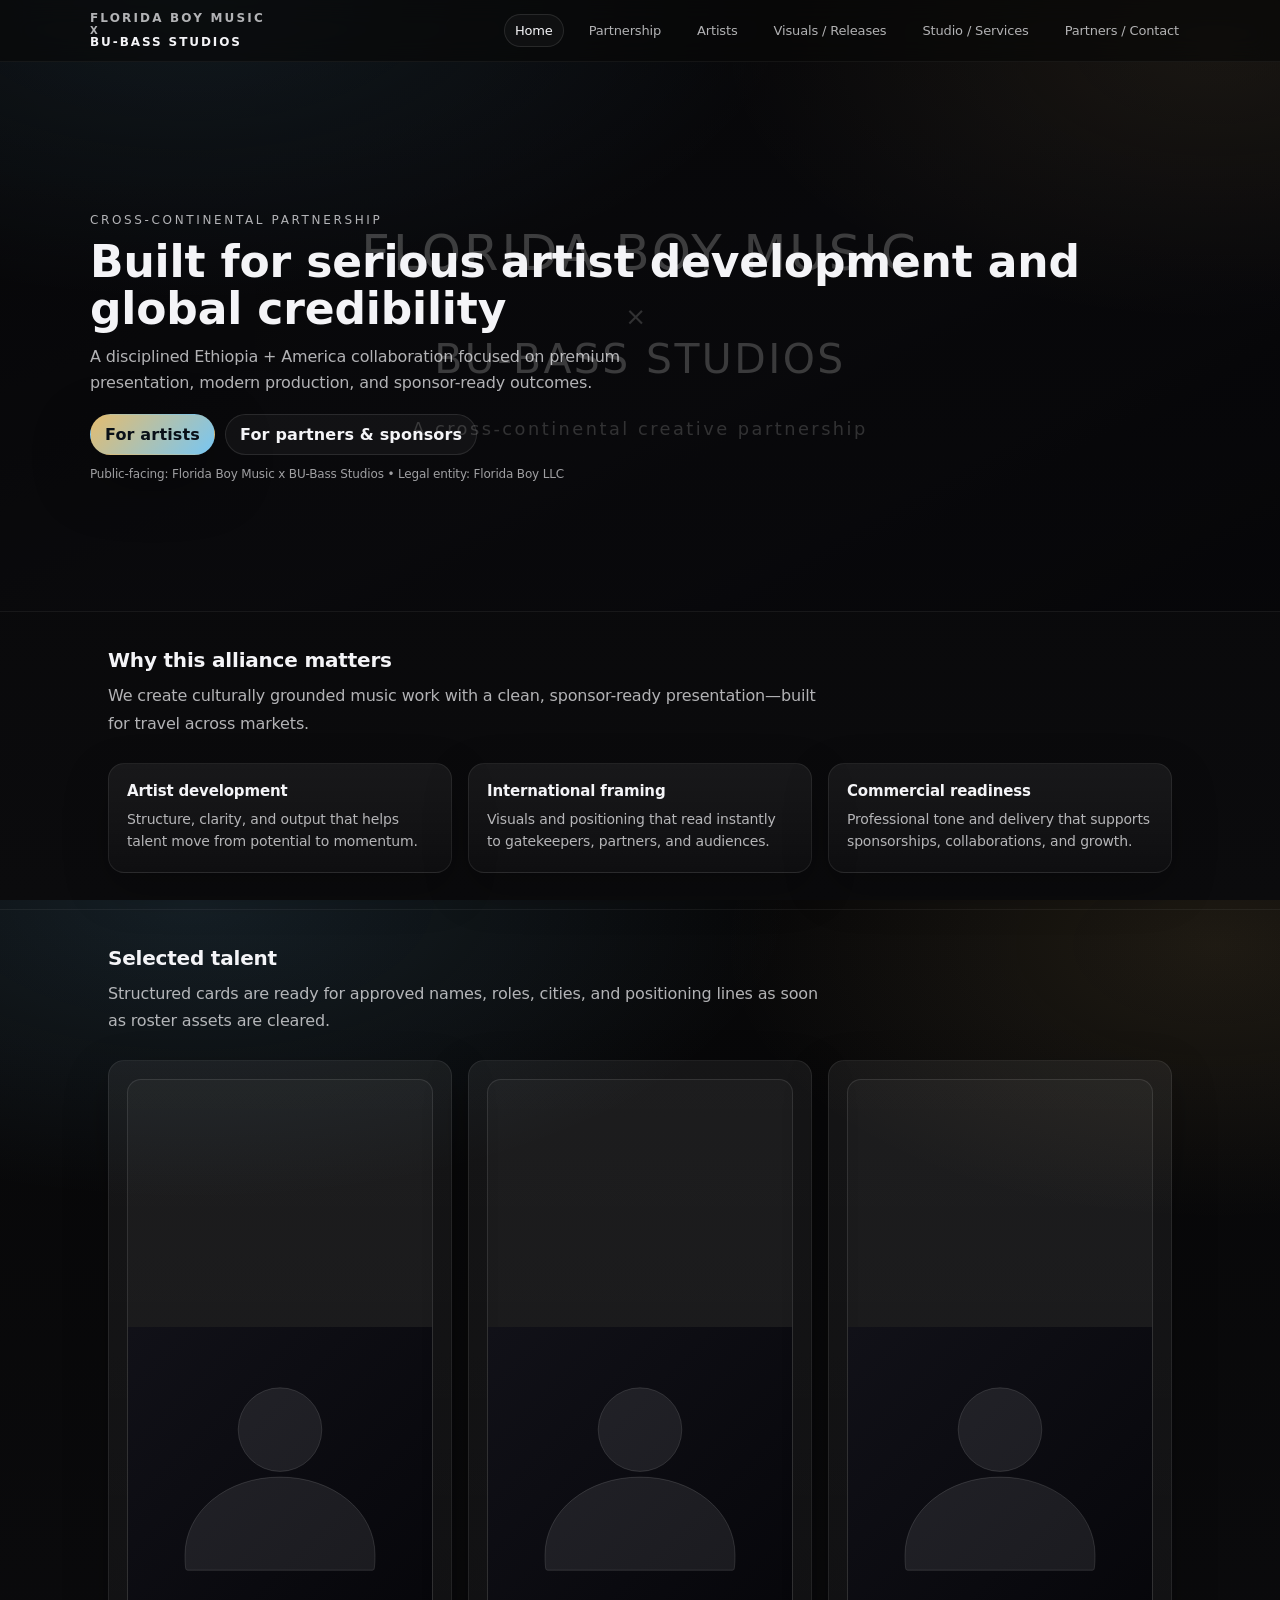
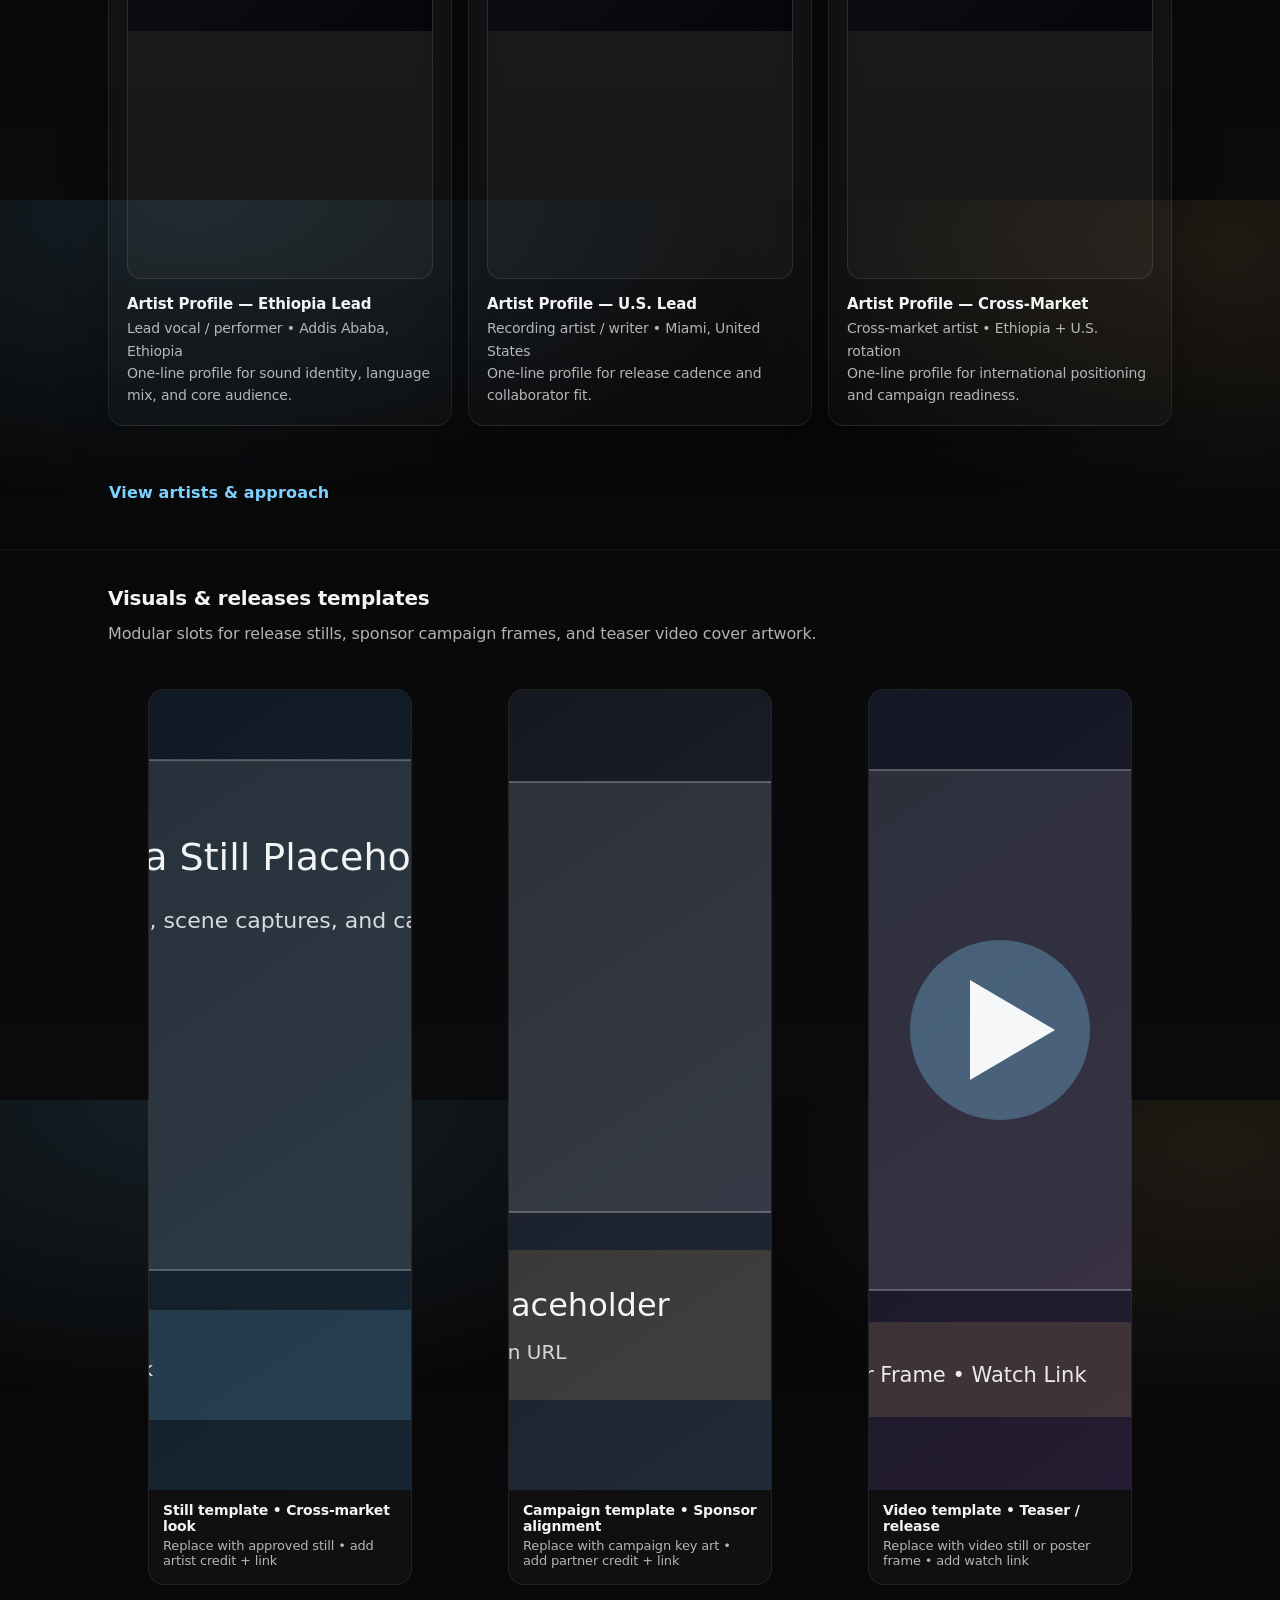
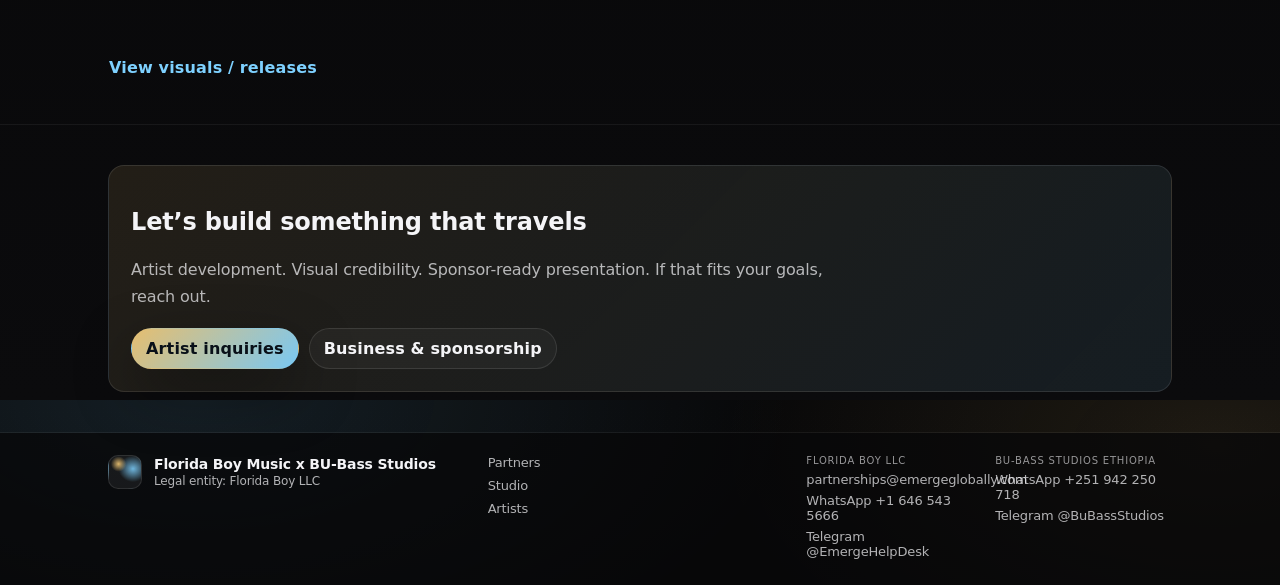
<file: index.html>
<!doctype html>
<html lang="en">
<head>
  <meta charset="utf-8">
  <meta name="viewport" content="width=device-width,initial-scale=1">
  <title>Florida Boy Music x BU-Bass Studios</title>
  <meta name="description" content="Florida Boy Music x BU-Bass Studios is a cross-continental Ethiopia + America partnership for serious artist development, premium visuals, and sponsor-ready presentation.">
  <link rel="canonical" href="https://emergeinternational.github.io/">
  <meta name="robots" content="index,follow,max-image-preview:large">
  <meta name="theme-color" content="#0b0b0d">
  <meta property="og:type" content="website">
  <meta property="og:site_name" content="Florida Boy Music x BU-Bass Studios">
  <meta property="og:locale" content="en_US">
  <meta property="og:url" content="https://emergeinternational.github.io/">
  <meta property="og:title" content="Florida Boy Music x BU-Bass Studios">
  <meta property="og:description" content="A sponsor-friendly Ethiopia + America partnership platform—premium, international, and easy to update.">
  <meta property="og:image" content="https://emergeinternational.github.io/assets/images/og-image.svg">
  <meta name="twitter:card" content="summary_large_image">
  <meta name="twitter:title" content="Florida Boy Music x BU-Bass Studios">
  <meta name="twitter:description" content="A sponsor-friendly Ethiopia + America partnership platform—premium, international, and easy to update.">
  <meta name="twitter:image" content="https://emergeinternational.github.io/assets/images/og-image.svg">
  <link rel="stylesheet" href="/assets/css/styles.css">
  <script type="application/ld+json">
  {
    "@context": "https://schema.org",
    "@graph": [
      {
        "@type": "Organization",
        "@id": "https://emergeinternational.github.io/#organization",
        "name": "Florida Boy LLC x BU-Bass Studios",
        "alternateName": "Florida Boy Music x BU-Bass Studios",
        "url": "https://emergeinternational.github.io/",
        "logo": "https://emergeinternational.github.io/assets/images/logo-mark.svg",
        "email": "partnerships@emergeglobally.com",
        "contactPoint": [
          {
            "@type": "ContactPoint",
            "contactType": "partnership",
            "telephone": "+16465435666",
            "email": "partnerships@emergeglobally.com"
          },
          {
            "@type": "ContactPoint",
            "contactType": "ethiopia studio",
            "telephone": "+251942250718"
          }
        ],
        "sameAs": [
          "https://t.me/EmergeHelpDesk",
          "https://t.me/BuBassStudios"
        ]
      },
      {
        "@type": "WebSite",
        "@id": "https://emergeinternational.github.io/#website",
        "url": "https://emergeinternational.github.io/",
        "name": "Florida Boy Music x BU-Bass Studios",
        "publisher": {
          "@id": "https://emergeinternational.github.io/#organization"
        }
      }
    ]
  }
  </script>
</head>
<body>
  <a class="skip-link" href="#content">Skip to content</a>
  <header class="site-header">
    <div class="shell header-shell">
      <a class="brand" href="/">
        <span class="brand-top">Florida Boy Music</span>
        <span class="brand-x">x</span>
        <span class="brand-bottom">BU-Bass Studios</span>
      </a>
      <nav aria-label="Primary">
        <ul class="nav">
          <li><a aria-current="page" href="/">Home</a></li>
          <li><a href="/partnership/">Partnership</a></li>
          <li><a href="/artists/">Artists</a></li>
          <li><a href="/visuals/">Visuals / Releases</a></li>
          <li><a href="/studio/">Studio / Services</a></li>
          <li><a href="/partners/">Partners / Contact</a></li>
        </ul>
      </nav>
    </div>
  </header>

  <main id="content">
    <section class="hero" aria-label="Hero">
      <div class="shell hero-shell">
        <p class="eyebrow">Cross-continental partnership</p>
        <h1>Built for serious artist development and global credibility</h1>
        <p class="subhead">A disciplined Ethiopia + America collaboration focused on premium presentation, modern production, and sponsor-ready outcomes.</p>
        <div class="cta-row">
          <a class="btn btn-primary" href="/artists/#inquire">For artists</a>
          <a class="btn btn-secondary" href="/partners/#business">For partners &amp; sponsors</a>
        </div>
        <div class="micro-note">Public-facing: Florida Boy Music x BU-Bass Studios • Legal entity: Florida Boy LLC</div>
      </div>
      <img class="hero-art" src="/assets/images/hero.svg" alt="Florida Boy Music x BU-Bass Studios brand visual" width="1440" height="810">
    </section>

    <section class="section" aria-label="Partnership overview">
      <div class="shell">
        <div class="section-head">
          <h2>Why this alliance matters</h2>
          <p class="lead">We create culturally grounded music work with a clean, sponsor-ready presentation—built for travel across markets.</p>
        </div>
        <div class="grid grid--3">
          <article class="card">
            <h3>Artist development</h3>
            <p>Structure, clarity, and output that helps talent move from potential to momentum.</p>
          </article>
          <article class="card">
            <h3>International framing</h3>
            <p>Visuals and positioning that read instantly to gatekeepers, partners, and audiences.</p>
          </article>
          <article class="card">
            <h3>Commercial readiness</h3>
            <p>Professional tone and delivery that supports sponsorships, collaborations, and growth.</p>
          </article>
        </div>
      </div>
    </section>

    <section class="section section--artists" aria-label="Selected artists">
      <div class="shell">
        <div class="section-head">
          <h2>Selected talent</h2>
          <p class="lead">Structured cards are ready for approved names, roles, cities, and positioning lines as soon as roster assets are cleared.</p>
        </div>
        <div class="grid grid--3 cards--artists">
          <article class="card card--artist">
            <img src="/assets/images/artist-placeholder.svg" alt="Artist profile preview, Ethiopia lead" width="800" height="800">
            <div class="card-body">
              <h3>Artist Profile — Ethiopia Lead</h3>
              <p class="meta">Lead vocal / performer • Addis Ababa, Ethiopia</p>
              <p class="line">One-line profile for sound identity, language mix, and core audience.</p>
            </div>
          </article>
          <article class="card card--artist">
            <img src="/assets/images/artist-placeholder.svg" alt="Artist profile preview, U.S. lead" width="800" height="800">
            <div class="card-body">
              <h3>Artist Profile — U.S. Lead</h3>
              <p class="meta">Recording artist / writer • Miami, United States</p>
              <p class="line">One-line profile for release cadence and collaborator fit.</p>
            </div>
          </article>
          <article class="card card--artist">
            <img src="/assets/images/artist-placeholder.svg" alt="Artist profile preview, cross-market lead" width="800" height="800">
            <div class="card-body">
              <h3>Artist Profile — Cross-Market</h3>
              <p class="meta">Cross-market artist • Ethiopia + U.S. rotation</p>
              <p class="line">One-line profile for international positioning and campaign readiness.</p>
            </div>
          </article>
        </div>
        <div class="cta-inline">
          <a class="btn btn-link" href="/artists/">View artists &amp; approach</a>
        </div>
      </div>
    </section>

    <section class="section section--visuals" aria-label="Featured visuals">
      <div class="shell">
        <div class="section-head">
          <h2>Visuals &amp; releases templates</h2>
          <p class="lead">Modular slots for release stills, sponsor campaign frames, and teaser video cover artwork.</p>
        </div>
        <div class="grid grid--3">
          <figure class="visual-tile">
            <img src="/assets/images/visual-ethiopia-america-still.svg" alt="Ethiopia and U.S. still template" loading="lazy" width="1200" height="800">
            <figcaption>
              <span class="title">Still template • Cross-market look</span>
              <span class="meta">Replace with approved still • add artist credit + link</span>
            </figcaption>
          </figure>
          <figure class="visual-tile">
            <img src="/assets/images/visual-sponsor-campaign.svg" alt="Sponsor campaign template" loading="lazy" width="1200" height="800">
            <figcaption>
              <span class="title">Campaign template • Sponsor alignment</span>
              <span class="meta">Replace with campaign key art • add partner credit + link</span>
            </figcaption>
          </figure>
          <figure class="visual-tile">
            <img src="/assets/images/video-teaser-placeholder.svg" alt="Video teaser artwork template" loading="lazy" width="1200" height="800">
            <figcaption>
              <span class="title">Video template • Teaser / release</span>
              <span class="meta">Replace with video still or poster frame • add watch link</span>
            </figcaption>
          </figure>
        </div>
        <div class="cta-inline">
          <a class="btn btn-link" href="/visuals/">View visuals / releases</a>
        </div>
      </div>
    </section>

    <section class="section section--closing" aria-label="Closing call to action">
      <div class="shell">
        <div class="closing-card">
          <h2>Let’s build something that travels</h2>
          <p class="lead">Artist development. Visual credibility. Sponsor-ready presentation. If that fits your goals, reach out.</p>
          <div class="cta-row">
            <a class="btn btn-primary" href="/artists/#inquire">Artist inquiries</a>
            <a class="btn btn-secondary" href="/partners/#business">Business &amp; sponsorship</a>
          </div>
        </div>
      </div>
    </section>
  </main>

  <footer class="site-footer">
    <div class="shell footer-shell">
      <div class="footer-brand">
        <div class="brand-mark"></div>
        <div>
          <div class="brand-footer">Florida Boy Music x BU-Bass Studios</div>
          <div class="brand-footer-sub">Legal entity: Florida Boy LLC</div>
        </div>
      </div>
      <div class="footer-links" aria-label="Footer">
        <a href="/partners/">Partners</a>
        <a href="/studio/">Studio</a>
        <a href="/artists/">Artists</a>
      </div>
      <div class="footer-contact" aria-label="Primary contact channels">
        <div class="contact-column">
          <small>Florida Boy LLC</small>
          <a href="mailto:partnerships@emergeglobally.com">partnerships@emergeglobally.com</a>
          <a href="https://wa.me/16465435666">WhatsApp +1 646 543 5666</a>
          <a href="https://t.me/EmergeHelpDesk">Telegram @EmergeHelpDesk</a>
        </div>
        <div class="contact-column">
          <small>BU-Bass Studios Ethiopia</small>
          <a href="https://wa.me/251942250718">WhatsApp +251 942 250 718</a>
          <a href="https://t.me/BuBassStudios">Telegram @BuBassStudios</a>
        </div>
      </div>
    </div>
  </footer>
</body>
</html>
</file>
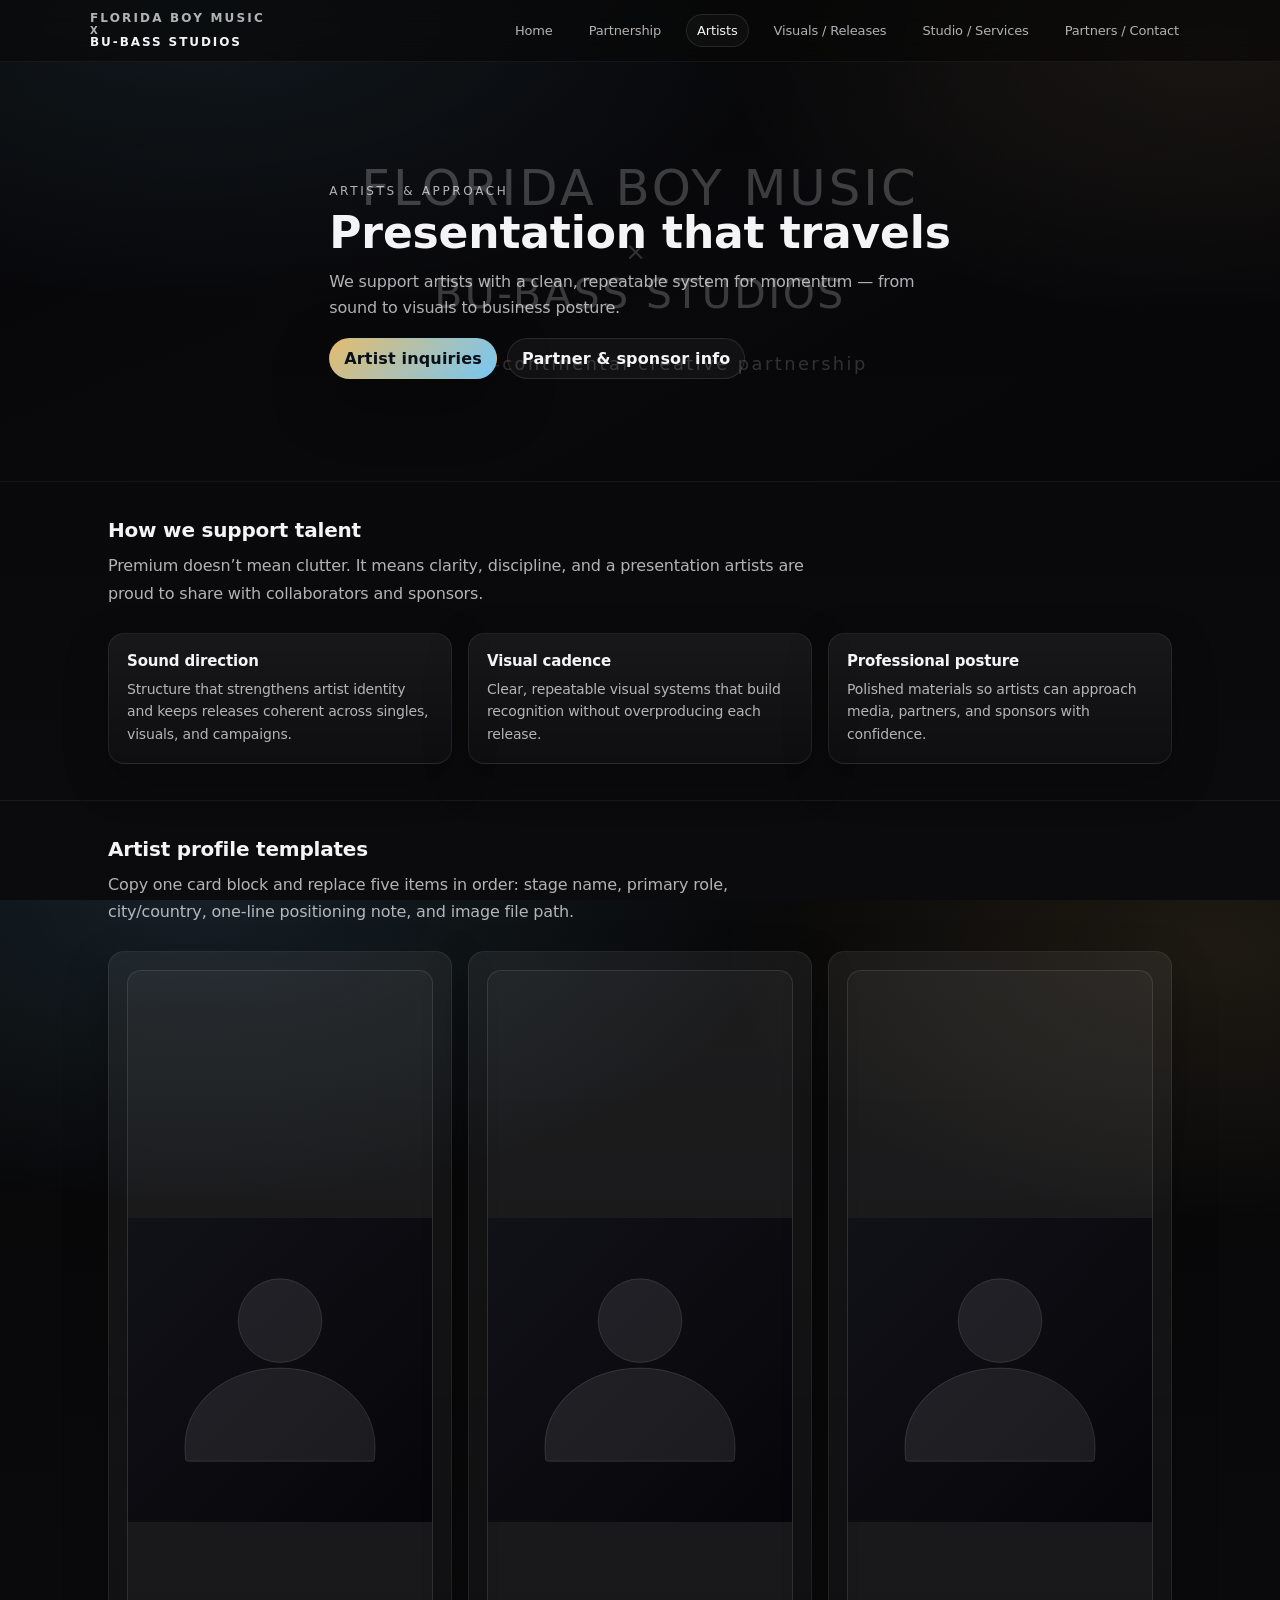
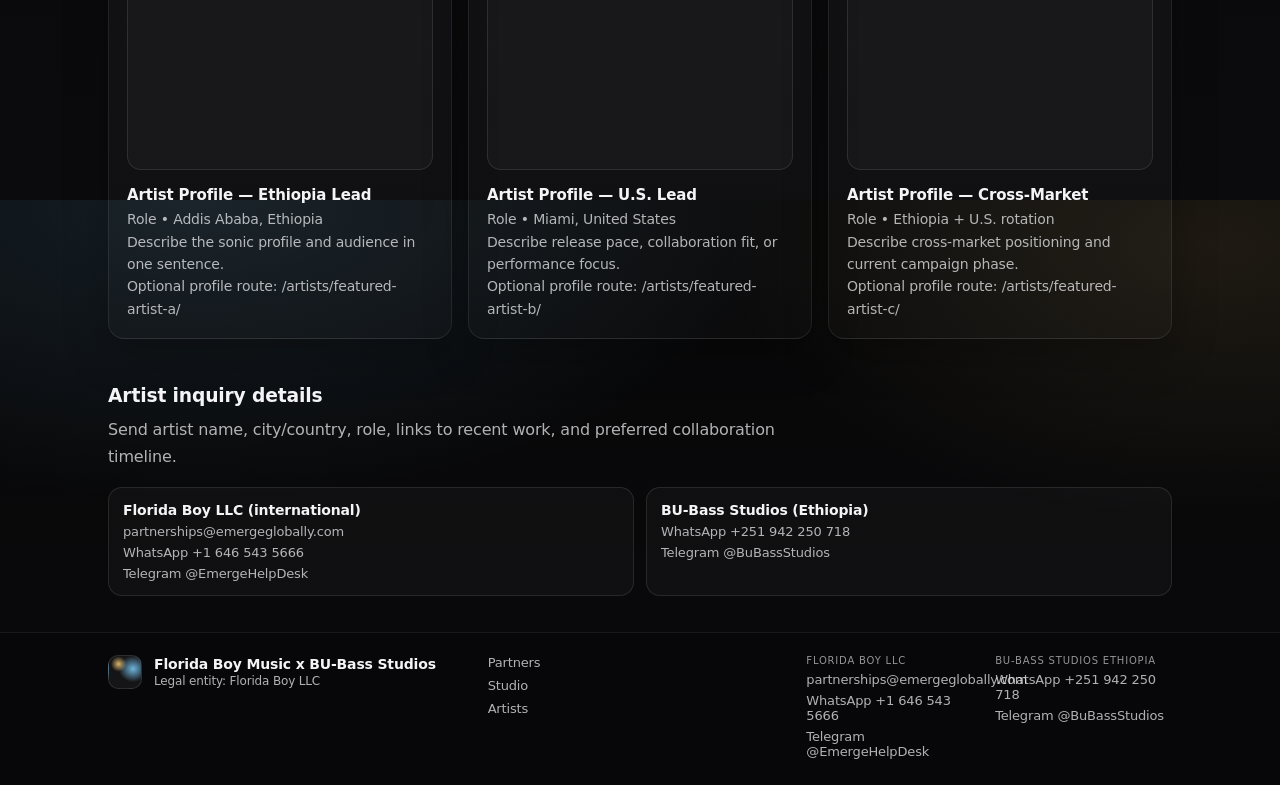
<file: artists/index.html>
<!doctype html>
<html lang="en">
<head>
  <meta charset="utf-8">
  <meta name="viewport" content="width=device-width,initial-scale=1">
  <title>Artists &amp; Approach | Florida Boy Music x BU-Bass Studios</title>
  <meta name="description" content="Artists and development approach from Florida Boy LLC x BU-Bass Studios — an Ethiopia + America partnership built for premium presentation and sustainable growth.">
  <link rel="canonical" href="https://emergeinternational.github.io/artists/">
  <meta name="robots" content="index,follow,max-image-preview:large">
  <meta name="theme-color" content="#0b0b0d">
  <meta property="og:type" content="website">
  <meta property="og:site_name" content="Florida Boy Music x BU-Bass Studios">
  <meta property="og:url" content="https://emergeinternational.github.io/artists/">
  <meta property="og:title" content="Artists &amp; Approach | Florida Boy Music x BU-Bass Studios">
  <meta property="og:description" content="Serious artist development, premium presentation, and sponsor-ready output.">
  <meta property="og:image" content="https://emergeinternational.github.io/assets/images/og-image.svg">
  <meta name="twitter:card" content="summary_large_image">
  <meta name="twitter:title" content="Artists &amp; Approach | Florida Boy Music x BU-Bass Studios">
  <meta name="twitter:description" content="Serious artist development, premium presentation, and sponsor-ready output.">
  <meta name="twitter:image" content="https://emergeinternational.github.io/assets/images/og-image.svg">
  <link rel="stylesheet" href="/assets/css/styles.css">
  <script type="application/ld+json">
  {
    "@context": "https://schema.org",
    "@type": "CollectionPage",
    "name": "Artists & Approach",
    "url": "https://emergeinternational.github.io/artists/",
    "description": "Artist development and inquiry page",
    "isPartOf": "https://emergeinternational.github.io/"
  }
  </script>
</head>
<body>
  <a class="skip-link" href="#content">Skip to content</a>
  <header class="site-header">
    <div class="shell header-shell">
      <a class="brand" href="/">
        <span class="brand-top">Florida Boy Music</span>
        <span class="brand-x">x</span>
        <span class="brand-bottom">BU-Bass Studios</span>
      </a>
      <nav aria-label="Primary">
        <ul class="nav">
          <li><a href="/">Home</a></li>
          <li><a href="/partnership/">Partnership</a></li>
          <li><a aria-current="page" href="/artists/">Artists</a></li>
          <li><a href="/visuals/">Visuals / Releases</a></li>
          <li><a href="/studio/">Studio / Services</a></li>
          <li><a href="/partners/">Partners / Contact</a></li>
        </ul>
      </nav>
    </div>
  </header>

  <main id="content">
    <section class="hero hero--compact" aria-label="Artists hero">
      <div class="shell hero-shell">
        <p class="eyebrow">Artists &amp; approach</p>
        <h1>Presentation that travels</h1>
        <p class="subhead">We support artists with a clean, repeatable system for momentum — from sound to visuals to business posture.</p>
        <div class="cta-row">
          <a class="btn btn-primary" href="#inquire">Artist inquiries</a>
          <a class="btn btn-secondary" href="/partners/#business">Partner &amp; sponsor info</a>
        </div>
      </div>
      <img class="hero-art" src="/assets/images/hero.svg" alt="Florida Boy Music x BU-Bass Studios brand visual" width="1440" height="810">
    </section>

    <section class="section" aria-label="Artist development">
      <div class="shell">
        <div class="section-head">
          <h2>How we support talent</h2>
          <p class="lead">Premium doesn’t mean clutter. It means clarity, discipline, and a presentation artists are proud to share with collaborators and sponsors.</p>
        </div>
        <div class="grid grid--3">
          <article class="card">
            <h3>Sound direction</h3>
            <p>Structure that strengthens artist identity and keeps releases coherent across singles, visuals, and campaigns.</p>
          </article>
          <article class="card">
            <h3>Visual cadence</h3>
            <p>Clear, repeatable visual systems that build recognition without overproducing each release.</p>
          </article>
          <article class="card">
            <h3>Professional posture</h3>
            <p>Polished materials so artists can approach media, partners, and sponsors with confidence.</p>
          </article>
        </div>
      </div>
    </section>

    <section class="section section--artists" aria-label="Artist cards">
      <div class="shell">
        <div class="section-head">
          <h2>Artist profile templates</h2>
          <p class="lead">Copy one card block and replace five items in order: stage name, primary role, city/country, one-line positioning note, and image file path.</p>
        </div>

        <div class="grid grid--3 cards--artists">
          <article class="card card--artist">
            <img src="/assets/images/artist-placeholder.svg" alt="Artist profile preview, Ethiopia lead" width="800" height="800">
            <div class="card-body">
              <h3>Artist Profile — Ethiopia Lead</h3>
              <p class="meta">Role • Addis Ababa, Ethiopia</p>
              <p class="line">Describe the sonic profile and audience in one sentence.</p>
              <p class="meta">Optional profile route: /artists/featured-artist-a/</p>
            </div>
          </article>
          <article class="card card--artist">
            <img src="/assets/images/artist-placeholder.svg" alt="Artist profile preview, U.S. lead" width="800" height="800">
            <div class="card-body">
              <h3>Artist Profile — U.S. Lead</h3>
              <p class="meta">Role • Miami, United States</p>
              <p class="line">Describe release pace, collaboration fit, or performance focus.</p>
              <p class="meta">Optional profile route: /artists/featured-artist-b/</p>
            </div>
          </article>
          <article class="card card--artist">
            <img src="/assets/images/artist-placeholder.svg" alt="Artist profile preview, cross-market lead" width="800" height="800">
            <div class="card-body">
              <h3>Artist Profile — Cross-Market</h3>
              <p class="meta">Role • Ethiopia + U.S. rotation</p>
              <p class="line">Describe cross-market positioning and current campaign phase.</p>
              <p class="meta">Optional profile route: /artists/featured-artist-c/</p>
            </div>
          </article>
        </div>

        <div class="cta-inline" id="inquire">
          <h3>Artist inquiry details</h3>
          <p class="lead">Send artist name, city/country, role, links to recent work, and preferred collaboration timeline.</p>
          <div class="contact-grid">
            <div class="contact-card">
              <h3>Florida Boy LLC (international)</h3>
              <div class="contact-list">
                <a href="mailto:partnerships@emergeglobally.com">partnerships@emergeglobally.com</a>
                <a href="https://wa.me/16465435666">WhatsApp +1 646 543 5666</a>
                <a href="https://t.me/EmergeHelpDesk">Telegram @EmergeHelpDesk</a>
              </div>
            </div>
            <div class="contact-card">
              <h3>BU-Bass Studios (Ethiopia)</h3>
              <div class="contact-list">
                <a href="https://wa.me/251942250718">WhatsApp +251 942 250 718</a>
                <a href="https://t.me/BuBassStudios">Telegram @BuBassStudios</a>
              </div>
            </div>
          </div>
        </div>
      </div>
    </section>
  </main>

  <footer class="site-footer">
    <div class="shell footer-shell">
      <div class="footer-brand">
        <div class="brand-mark"></div>
        <div>
          <div class="brand-footer">Florida Boy Music x BU-Bass Studios</div>
          <div class="brand-footer-sub">Legal entity: Florida Boy LLC</div>
        </div>
      </div>
      <div class="footer-links" aria-label="Footer">
        <a href="/partners/">Partners</a>
        <a href="/studio/">Studio</a>
        <a href="/artists/">Artists</a>
      </div>
      <div class="footer-contact" aria-label="Primary contact channels">
        <div class="contact-column">
          <small>Florida Boy LLC</small>
          <a href="mailto:partnerships@emergeglobally.com">partnerships@emergeglobally.com</a>
          <a href="https://wa.me/16465435666">WhatsApp +1 646 543 5666</a>
          <a href="https://t.me/EmergeHelpDesk">Telegram @EmergeHelpDesk</a>
        </div>
        <div class="contact-column">
          <small>BU-Bass Studios Ethiopia</small>
          <a href="https://wa.me/251942250718">WhatsApp +251 942 250 718</a>
          <a href="https://t.me/BuBassStudios">Telegram @BuBassStudios</a>
        </div>
      </div>
    </div>
  </footer>
</body>
</html>
</file>
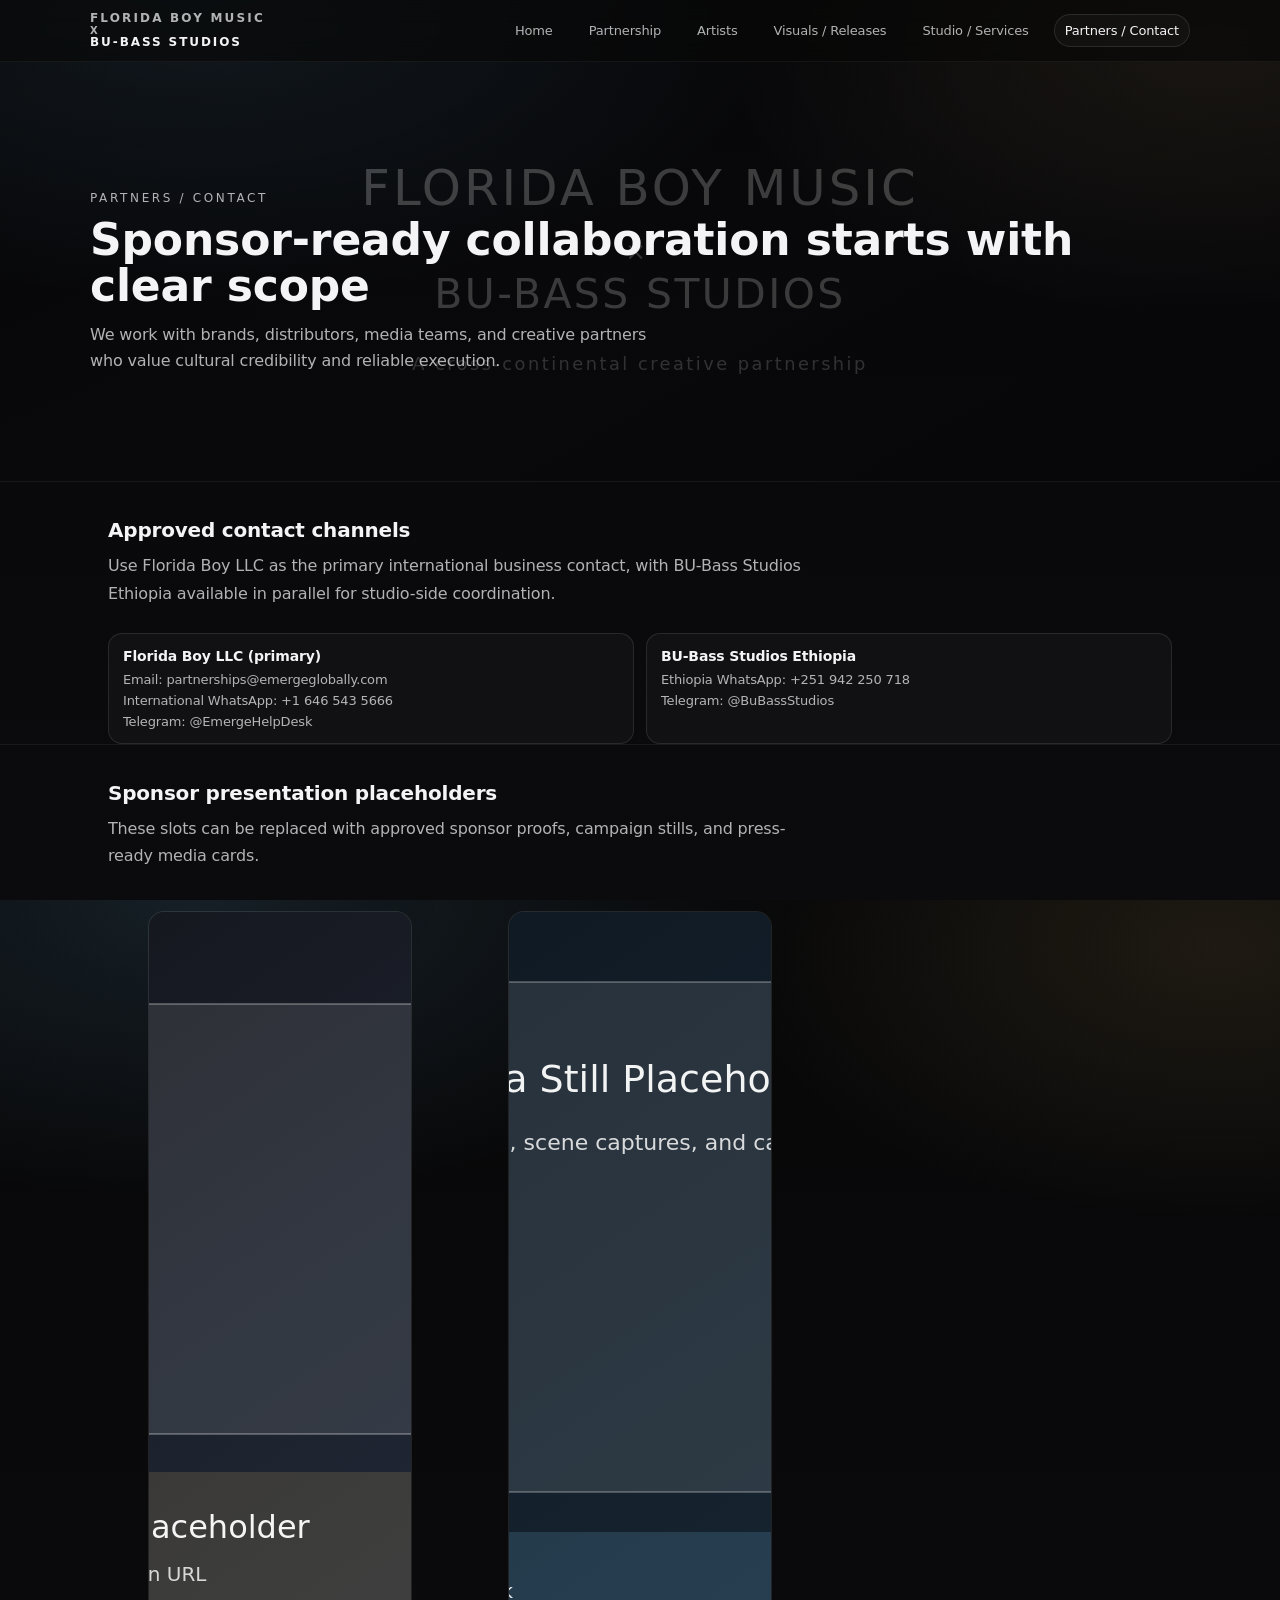
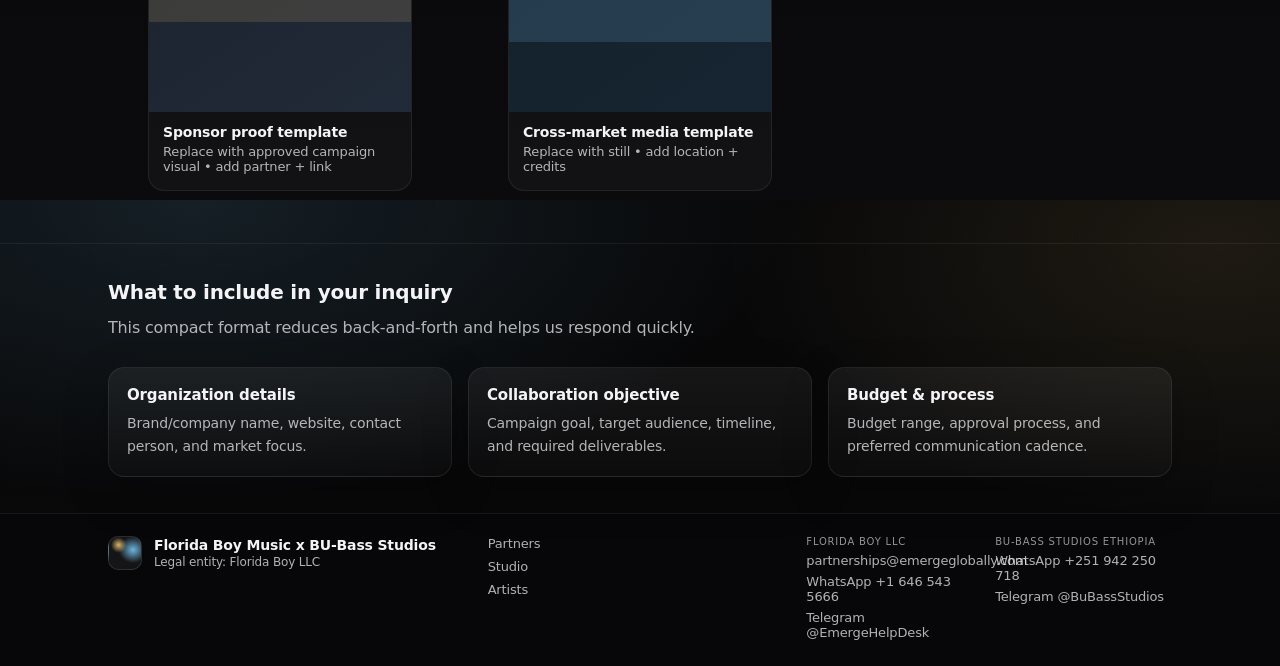
<file: partners/index.html>
<!doctype html>
<html lang="en">
<head>
  <meta charset="utf-8">
  <meta name="viewport" content="width=device-width,initial-scale=1">
  <title>Partners &amp; Contact | Florida Boy Music x BU-Bass Studios</title>
  <meta name="description" content="Partner and sponsor contact page for Florida Boy LLC x BU-Bass Studios, including collaboration focus and inquiry format.">
  <link rel="canonical" href="https://emergeinternational.github.io/partners/">
  <meta name="robots" content="index,follow,max-image-preview:large">
  <meta name="theme-color" content="#0b0b0d">
  <meta property="og:type" content="website">
  <meta property="og:site_name" content="Florida Boy Music x BU-Bass Studios">
  <meta property="og:title" content="Partners &amp; Contact | Florida Boy Music x BU-Bass Studios">
  <meta property="og:description" content="Contact channels for sponsor, collaborator, and partnership inquiries.">
  <meta property="og:url" content="https://emergeinternational.github.io/partners/">
  <meta property="og:image" content="https://emergeinternational.github.io/assets/images/og-image.svg">
  <meta name="twitter:card" content="summary_large_image">
  <meta name="twitter:title" content="Partners &amp; Contact | Florida Boy Music x BU-Bass Studios">
  <meta name="twitter:description" content="Contact channels for sponsor, collaborator, and partnership inquiries.">
  <meta name="twitter:image" content="https://emergeinternational.github.io/assets/images/og-image.svg">
  <link rel="stylesheet" href="/assets/css/styles.css">
</head>
<body>
  <a class="skip-link" href="#content">Skip to content</a>
  <header class="site-header">
    <div class="shell header-shell">
      <a class="brand" href="/">
        <span class="brand-top">Florida Boy Music</span>
        <span class="brand-x">x</span>
        <span class="brand-bottom">BU-Bass Studios</span>
      </a>
      <nav aria-label="Primary">
        <ul class="nav">
          <li><a href="/">Home</a></li>
          <li><a href="/partnership/">Partnership</a></li>
          <li><a href="/artists/">Artists</a></li>
          <li><a href="/visuals/">Visuals / Releases</a></li>
          <li><a href="/studio/">Studio / Services</a></li>
          <li><a aria-current="page" href="/partners/">Partners / Contact</a></li>
        </ul>
      </nav>
    </div>
  </header>

  <main id="content">
    <section class="hero hero--compact" id="business" aria-label="Partners hero">
      <div class="shell hero-shell">
        <p class="eyebrow">Partners / contact</p>
        <h1>Sponsor-ready collaboration starts with clear scope</h1>
        <p class="subhead">We work with brands, distributors, media teams, and creative partners who value cultural credibility and reliable execution.</p>
      </div>
      <img class="hero-art" src="/assets/images/hero.svg" alt="Partner collaboration visual" width="1440" height="810">
    </section>

    <section class="section" aria-label="Contact channels">
      <div class="shell">
        <div class="section-head">
          <h2>Approved contact channels</h2>
          <p class="lead">Use Florida Boy LLC as the primary international business contact, with BU-Bass Studios Ethiopia available in parallel for studio-side coordination.</p>
        </div>
        <div class="contact-grid">
          <article class="contact-card">
            <h3>Florida Boy LLC (primary)</h3>
            <div class="contact-list">
              <a href="mailto:partnerships@emergeglobally.com">Email: partnerships@emergeglobally.com</a>
              <a href="https://wa.me/16465435666">International WhatsApp: +1 646 543 5666</a>
              <a href="https://t.me/EmergeHelpDesk">Telegram: @EmergeHelpDesk</a>
            </div>
          </article>
          <article class="contact-card">
            <h3>BU-Bass Studios Ethiopia</h3>
            <div class="contact-list">
              <a href="https://wa.me/251942250718">Ethiopia WhatsApp: +251 942 250 718</a>
              <a href="https://t.me/BuBassStudios">Telegram: @BuBassStudios</a>
            </div>
          </article>
        </div>
      </div>
    </section>

    <section class="section" aria-label="Sponsor presentation placeholders">
      <div class="shell">
        <div class="section-head">
          <h2>Sponsor presentation placeholders</h2>
          <p class="lead">These slots can be replaced with approved sponsor proofs, campaign stills, and press-ready media cards.</p>
        </div>
        <div class="grid grid--3">
          <figure class="visual-tile">
            <img src="/assets/images/visual-sponsor-campaign.svg" alt="Sponsor proof placeholder" width="1200" height="800" loading="lazy">
            <figcaption>
              <span class="title">Sponsor proof template</span>
              <span class="meta">Replace with approved campaign visual • add partner + link</span>
            </figcaption>
          </figure>
          <figure class="visual-tile">
            <img src="/assets/images/visual-ethiopia-america-still.svg" alt="Cross-market media placeholder" width="1200" height="800" loading="lazy">
            <figcaption>
              <span class="title">Cross-market media template</span>
              <span class="meta">Replace with still • add location + credits</span>
            </figcaption>
          </figure>
        </div>
      </div>
    </section>

    <section class="section" aria-label="Inquiry format">
      <div class="shell">
        <div class="section-head">
          <h2>What to include in your inquiry</h2>
          <p class="lead">This compact format reduces back-and-forth and helps us respond quickly.</p>
        </div>
        <div class="grid grid--3">
          <article class="card">
            <h3>Organization details</h3>
            <p>Brand/company name, website, contact person, and market focus.</p>
          </article>
          <article class="card">
            <h3>Collaboration objective</h3>
            <p>Campaign goal, target audience, timeline, and required deliverables.</p>
          </article>
          <article class="card">
            <h3>Budget &amp; process</h3>
            <p>Budget range, approval process, and preferred communication cadence.</p>
          </article>
        </div>
      </div>
    </section>
  </main>

  <footer class="site-footer">
    <div class="shell footer-shell">
      <div class="footer-brand">
        <div class="brand-mark"></div>
        <div>
          <div class="brand-footer">Florida Boy Music x BU-Bass Studios</div>
          <div class="brand-footer-sub">Legal entity: Florida Boy LLC</div>
        </div>
      </div>
      <div class="footer-links" aria-label="Footer">
        <a href="/partners/">Partners</a>
        <a href="/studio/">Studio</a>
        <a href="/artists/">Artists</a>
      </div>
      <div class="footer-contact" aria-label="Primary contact channels">
        <div class="contact-column">
          <small>Florida Boy LLC</small>
          <a href="mailto:partnerships@emergeglobally.com">partnerships@emergeglobally.com</a>
          <a href="https://wa.me/16465435666">WhatsApp +1 646 543 5666</a>
          <a href="https://t.me/EmergeHelpDesk">Telegram @EmergeHelpDesk</a>
        </div>
        <div class="contact-column">
          <small>BU-Bass Studios Ethiopia</small>
          <a href="https://wa.me/251942250718">WhatsApp +251 942 250 718</a>
          <a href="https://t.me/BuBassStudios">Telegram @BuBassStudios</a>
        </div>
      </div>
    </div>
  </footer>
</body>
</html>
</file>
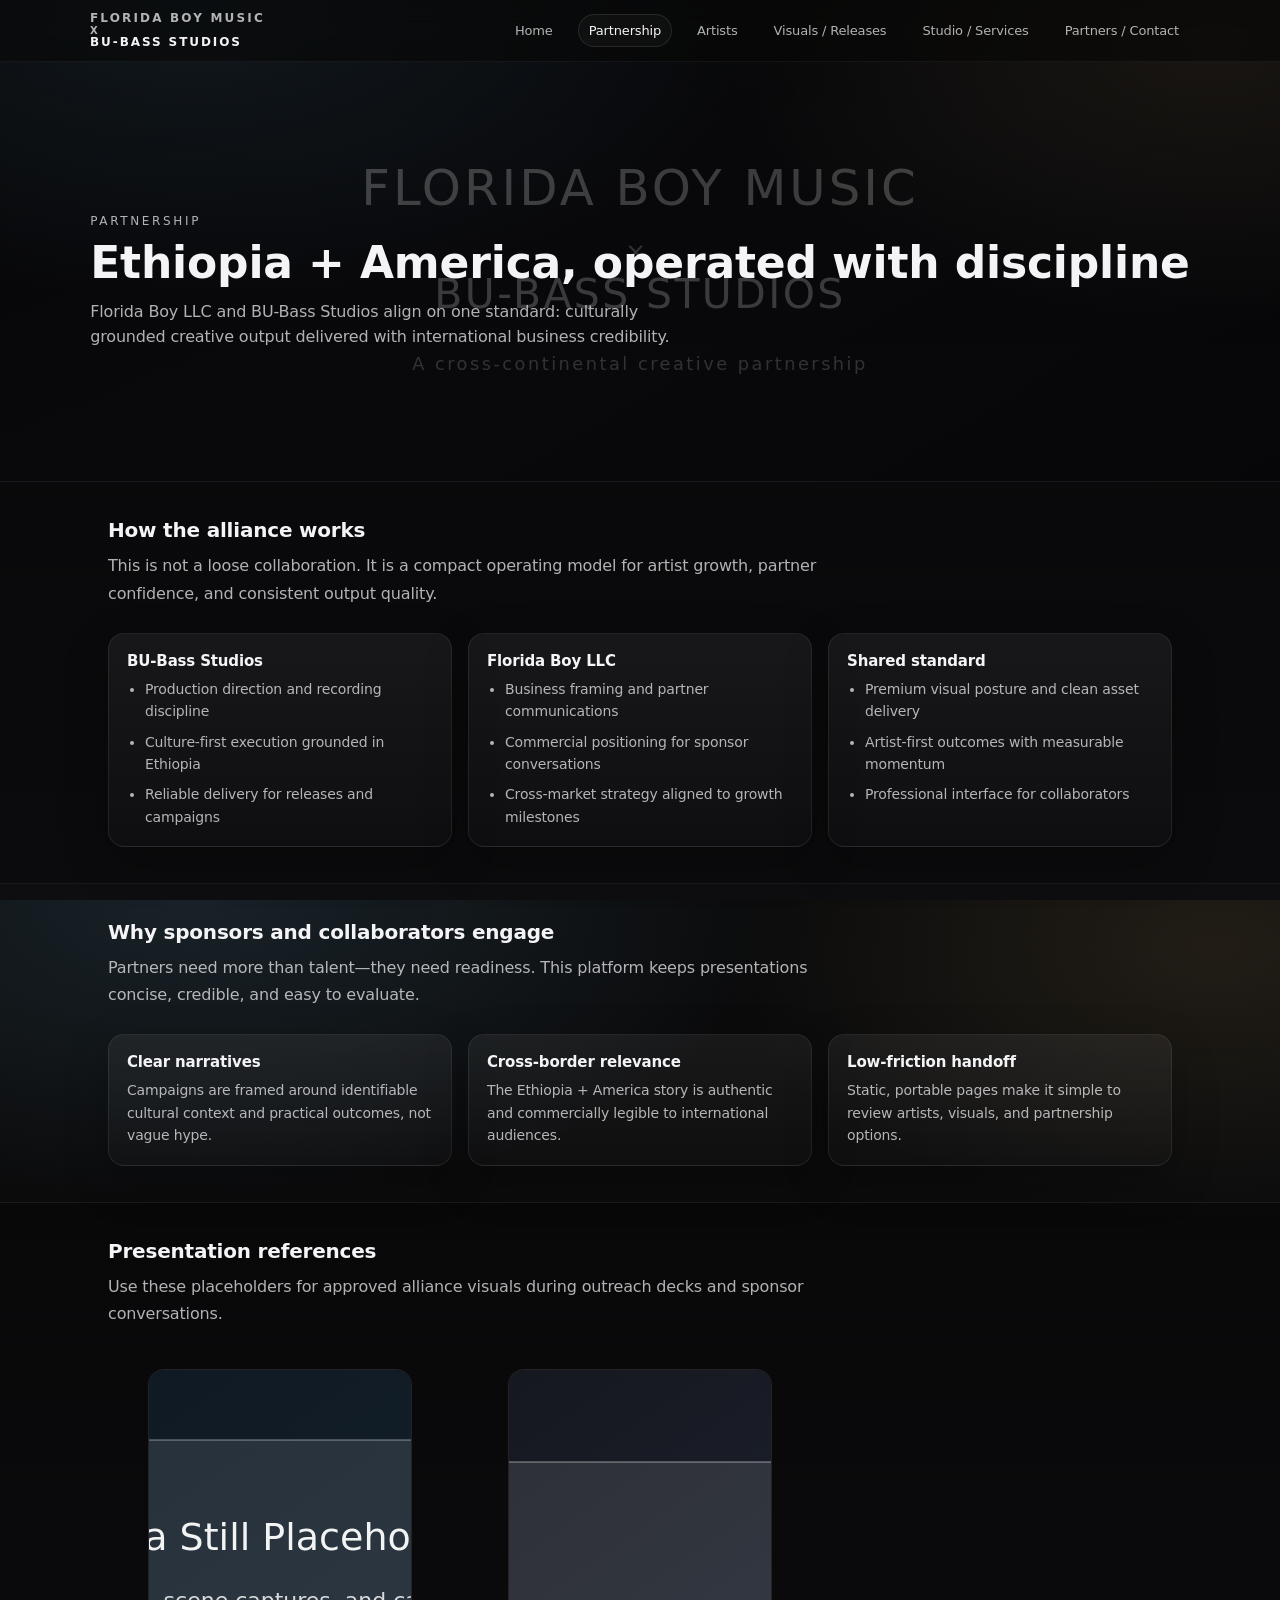
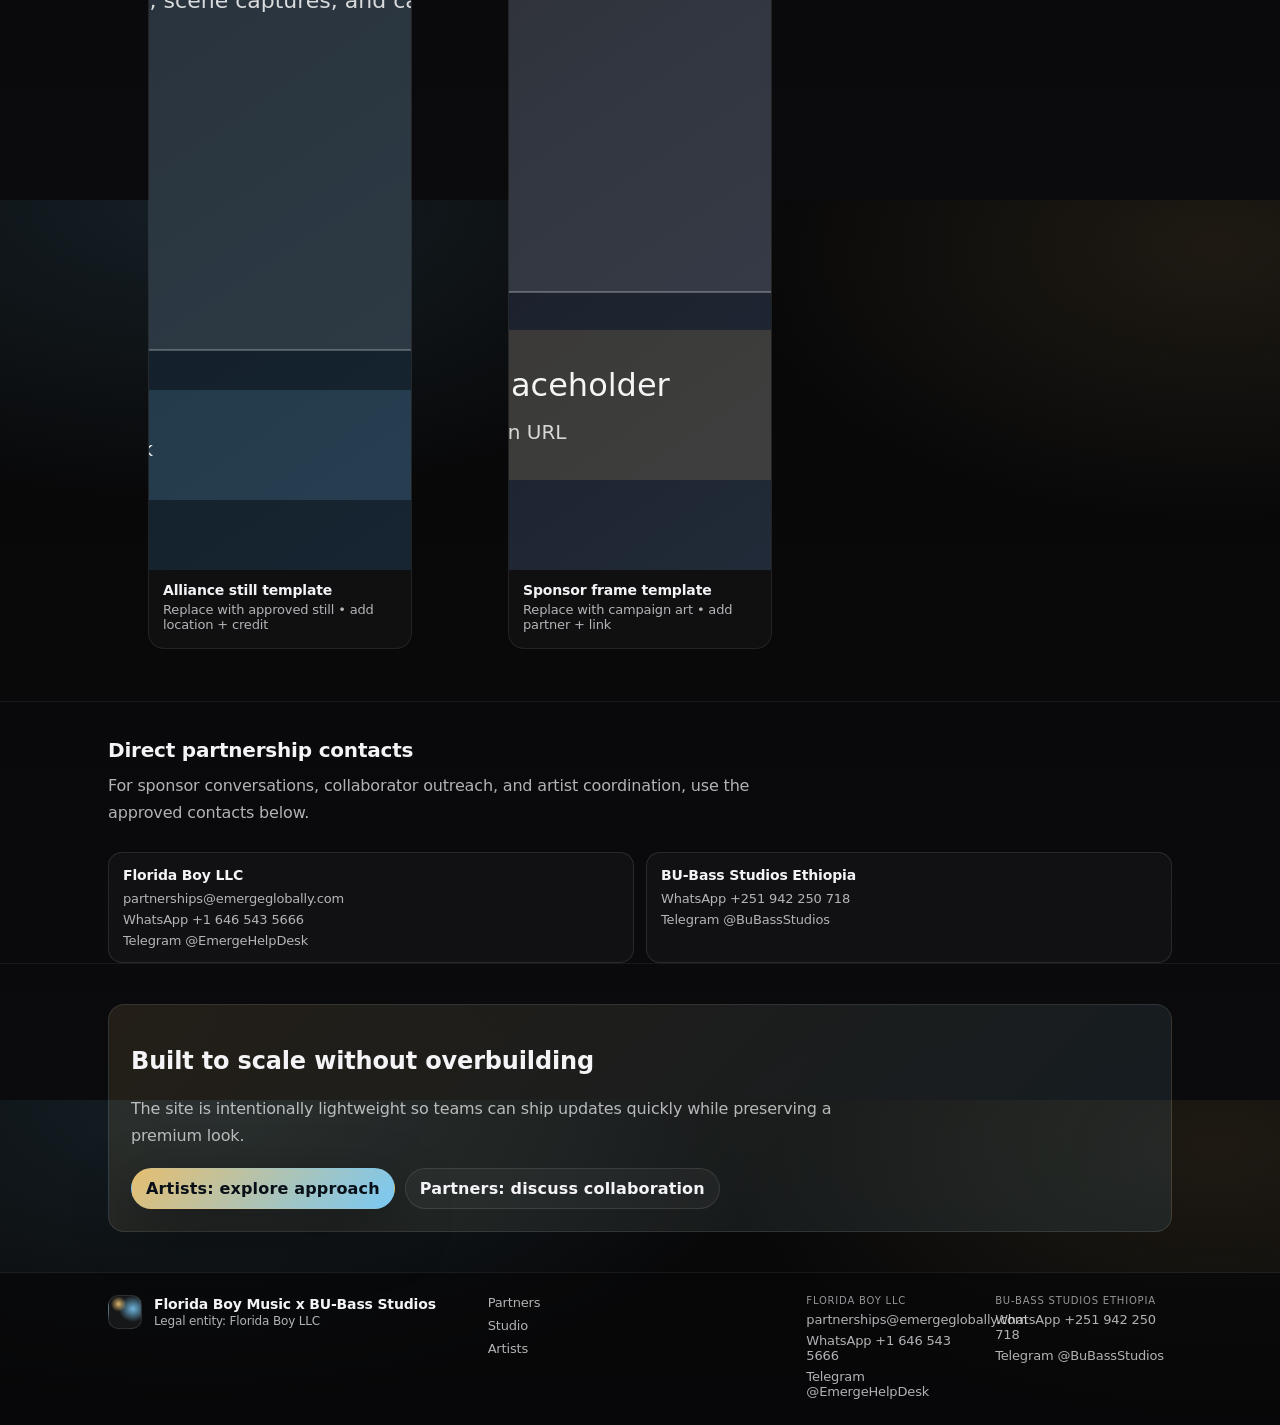
<file: partnership/index.html>
<!doctype html>
<html lang="en">
<head>
  <meta charset="utf-8">
  <meta name="viewport" content="width=device-width,initial-scale=1">
  <title>Partnership | Florida Boy Music x BU-Bass Studios</title>
  <meta name="description" content="How Florida Boy LLC and BU-Bass Studios collaborate across Ethiopia and America to deliver premium artist development and sponsor-ready execution.">
  <link rel="canonical" href="https://emergeinternational.github.io/partnership/">
  <meta name="robots" content="index,follow,max-image-preview:large">
  <meta name="theme-color" content="#0b0b0d">
  <meta property="og:type" content="website">
  <meta property="og:site_name" content="Florida Boy Music x BU-Bass Studios">
  <meta property="og:url" content="https://emergeinternational.github.io/partnership/">
  <meta property="og:title" content="Partnership | Florida Boy Music x BU-Bass Studios">
  <meta property="og:description" content="A disciplined Ethiopia + America partnership for artists, sponsors, and collaborators.">
  <meta property="og:image" content="https://emergeinternational.github.io/assets/images/og-image.svg">
  <meta name="twitter:card" content="summary_large_image">
  <meta name="twitter:title" content="Partnership | Florida Boy Music x BU-Bass Studios">
  <meta name="twitter:description" content="A disciplined Ethiopia + America partnership for artists, sponsors, and collaborators.">
  <meta name="twitter:image" content="https://emergeinternational.github.io/assets/images/og-image.svg">
  <link rel="stylesheet" href="/assets/css/styles.css">
  <script type="application/ld+json">
  {
    "@context": "https://schema.org",
    "@type": "WebPage",
    "name": "Partnership",
    "url": "https://emergeinternational.github.io/partnership/",
    "description": "Partnership overview for Florida Boy LLC x BU-Bass Studios",
    "isPartOf": "https://emergeinternational.github.io/"
  }
  </script>
</head>
<body>
  <a class="skip-link" href="#content">Skip to content</a>
  <header class="site-header">
    <div class="shell header-shell">
      <a class="brand" href="/">
        <span class="brand-top">Florida Boy Music</span>
        <span class="brand-x">x</span>
        <span class="brand-bottom">BU-Bass Studios</span>
      </a>
      <nav aria-label="Primary">
        <ul class="nav">
          <li><a href="/">Home</a></li>
          <li><a aria-current="page" href="/partnership/">Partnership</a></li>
          <li><a href="/artists/">Artists</a></li>
          <li><a href="/visuals/">Visuals / Releases</a></li>
          <li><a href="/studio/">Studio / Services</a></li>
          <li><a href="/partners/">Partners / Contact</a></li>
        </ul>
      </nav>
    </div>
  </header>

  <main id="content">
    <section class="hero hero--compact" aria-label="Partnership hero">
      <div class="shell hero-shell">
        <p class="eyebrow">Partnership</p>
        <h1>Ethiopia + America, operated with discipline</h1>
        <p class="subhead">Florida Boy LLC and BU-Bass Studios align on one standard: culturally grounded creative output delivered with international business credibility.</p>
      </div>
      <img class="hero-art" src="/assets/images/hero.svg" alt="Cross-continental partnership visual" width="1440" height="810">
    </section>

    <section class="section" aria-label="Partnership model">
      <div class="shell">
        <div class="section-head">
          <h2>How the alliance works</h2>
          <p class="lead">This is not a loose collaboration. It is a compact operating model for artist growth, partner confidence, and consistent output quality.</p>
        </div>
        <div class="grid grid--3">
          <article class="card">
            <h3>BU-Bass Studios</h3>
            <ul>
              <li>Production direction and recording discipline</li>
              <li>Culture-first execution grounded in Ethiopia</li>
              <li>Reliable delivery for releases and campaigns</li>
            </ul>
          </article>
          <article class="card">
            <h3>Florida Boy LLC</h3>
            <ul>
              <li>Business framing and partner communications</li>
              <li>Commercial positioning for sponsor conversations</li>
              <li>Cross-market strategy aligned to growth milestones</li>
            </ul>
          </article>
          <article class="card">
            <h3>Shared standard</h3>
            <ul>
              <li>Premium visual posture and clean asset delivery</li>
              <li>Artist-first outcomes with measurable momentum</li>
              <li>Professional interface for collaborators</li>
            </ul>
          </article>
        </div>
      </div>
    </section>

    <section class="section section--muted" aria-label="Sponsor rationale">
      <div class="shell">
        <div class="section-head">
          <h2>Why sponsors and collaborators engage</h2>
          <p class="lead">Partners need more than talent—they need readiness. This platform keeps presentations concise, credible, and easy to evaluate.</p>
        </div>
        <div class="grid grid--3">
          <article class="card">
            <h3>Clear narratives</h3>
            <p>Campaigns are framed around identifiable cultural context and practical outcomes, not vague hype.</p>
          </article>
          <article class="card">
            <h3>Cross-border relevance</h3>
            <p>The Ethiopia + America story is authentic and commercially legible to international audiences.</p>
          </article>
          <article class="card">
            <h3>Low-friction handoff</h3>
            <p>Static, portable pages make it simple to review artists, visuals, and partnership options.</p>
          </article>
        </div>
      </div>
    </section>

    <section class="section" aria-label="Partnership visual examples">
      <div class="shell">
        <div class="section-head">
          <h2>Presentation references</h2>
          <p class="lead">Use these placeholders for approved alliance visuals during outreach decks and sponsor conversations.</p>
        </div>
        <div class="grid grid--3">
          <figure class="visual-tile">
            <img src="/assets/images/visual-ethiopia-america-still.svg" alt="Partnership still template" width="1200" height="800" loading="lazy">
            <figcaption>
              <span class="title">Alliance still template</span>
              <span class="meta">Replace with approved still • add location + credit</span>
            </figcaption>
          </figure>
          <figure class="visual-tile">
            <img src="/assets/images/visual-sponsor-campaign.svg" alt="Sponsor campaign frame template" width="1200" height="800" loading="lazy">
            <figcaption>
              <span class="title">Sponsor frame template</span>
              <span class="meta">Replace with campaign art • add partner + link</span>
            </figcaption>
          </figure>
        </div>
      </div>
    </section>


    <section class="section" aria-label="Partnership contacts">
      <div class="shell">
        <div class="section-head">
          <h2>Direct partnership contacts</h2>
          <p class="lead">For sponsor conversations, collaborator outreach, and artist coordination, use the approved contacts below.</p>
        </div>
        <div class="contact-grid">
          <article class="contact-card">
            <h3>Florida Boy LLC</h3>
            <div class="contact-list">
              <a href="mailto:partnerships@emergeglobally.com">partnerships@emergeglobally.com</a>
              <a href="https://wa.me/16465435666">WhatsApp +1 646 543 5666</a>
              <a href="https://t.me/EmergeHelpDesk">Telegram @EmergeHelpDesk</a>
            </div>
          </article>
          <article class="contact-card">
            <h3>BU-Bass Studios Ethiopia</h3>
            <div class="contact-list">
              <a href="https://wa.me/251942250718">WhatsApp +251 942 250 718</a>
              <a href="https://t.me/BuBassStudios">Telegram @BuBassStudios</a>
            </div>
          </article>
        </div>
      </div>
    </section>

    <section class="section" aria-label="Next steps">
      <div class="shell">
        <div class="callout">
          <h2>Built to scale without overbuilding</h2>
          <p class="lead">The site is intentionally lightweight so teams can ship updates quickly while preserving a premium look.</p>
          <div class="cta-row">
            <a class="btn btn-primary" href="/artists/">Artists: explore approach</a>
            <a class="btn btn-secondary" href="/partners/#business">Partners: discuss collaboration</a>
          </div>
        </div>
      </div>
    </section>
  </main>

  <footer class="site-footer">
    <div class="shell footer-shell">
      <div class="footer-brand">
        <div class="brand-mark"></div>
        <div>
          <div class="brand-footer">Florida Boy Music x BU-Bass Studios</div>
          <div class="brand-footer-sub">Legal entity: Florida Boy LLC</div>
        </div>
      </div>
      <div class="footer-links" aria-label="Footer">
        <a href="/partners/">Partners</a>
        <a href="/studio/">Studio</a>
        <a href="/artists/">Artists</a>
      </div>
      <div class="footer-contact" aria-label="Primary contact channels">
        <div class="contact-column">
          <small>Florida Boy LLC</small>
          <a href="mailto:partnerships@emergeglobally.com">partnerships@emergeglobally.com</a>
          <a href="https://wa.me/16465435666">WhatsApp +1 646 543 5666</a>
          <a href="https://t.me/EmergeHelpDesk">Telegram @EmergeHelpDesk</a>
        </div>
        <div class="contact-column">
          <small>BU-Bass Studios Ethiopia</small>
          <a href="https://wa.me/251942250718">WhatsApp +251 942 250 718</a>
          <a href="https://t.me/BuBassStudios">Telegram @BuBassStudios</a>
        </div>
      </div>
    </div>
  </footer>
</body>
</html>
</file>
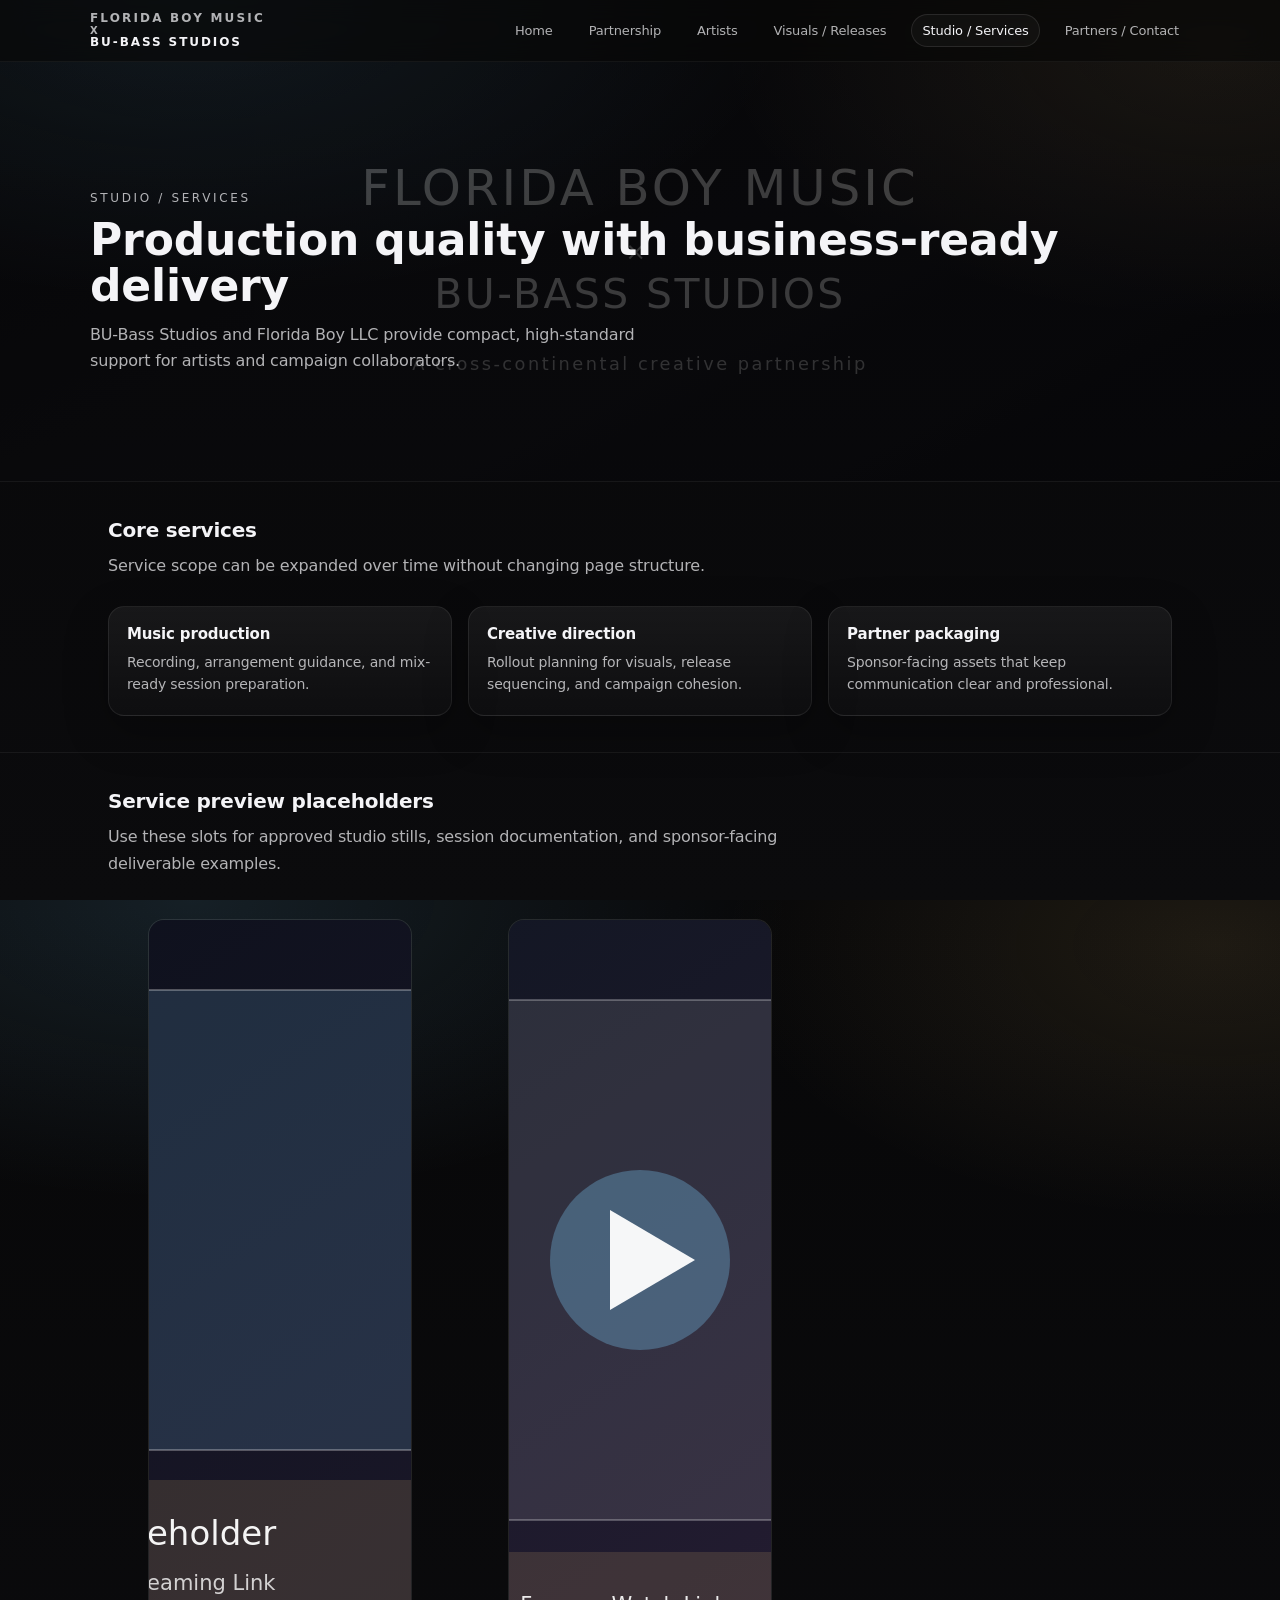
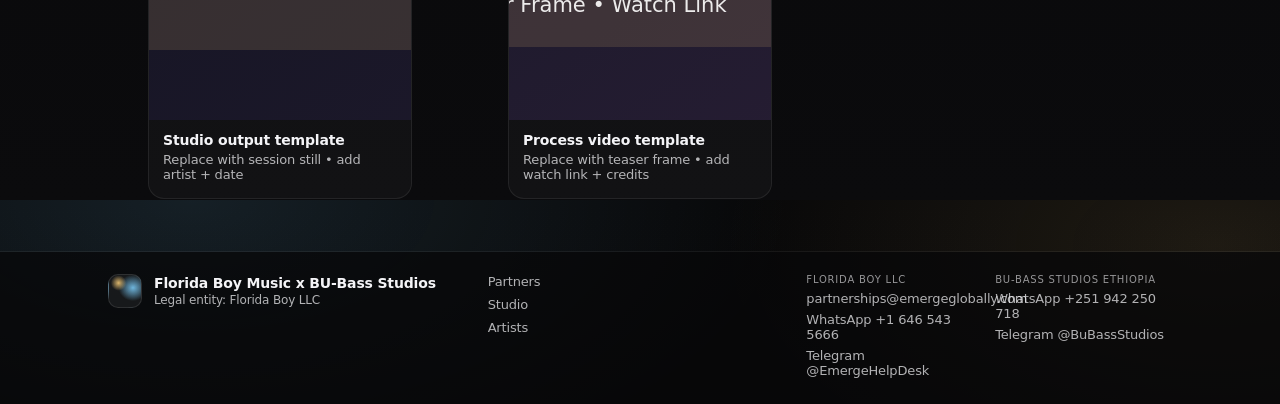
<file: studio/index.html>
<!doctype html>
<html lang="en">
<head>
  <meta charset="utf-8">
  <meta name="viewport" content="width=device-width,initial-scale=1">
  <title>Studio &amp; Services | Florida Boy Music x BU-Bass Studios</title>
  <meta name="description" content="Studio services and creative execution capabilities from BU-Bass Studios and Florida Boy LLC for artists, partners, and sponsors.">
  <link rel="canonical" href="https://emergeinternational.github.io/studio/">
  <meta name="robots" content="index,follow,max-image-preview:large">
  <meta name="theme-color" content="#0b0b0d">
  <meta property="og:type" content="website">
  <meta property="og:site_name" content="Florida Boy Music x BU-Bass Studios">
  <meta property="og:title" content="Studio &amp; Services | Florida Boy Music x BU-Bass Studios">
  <meta property="og:description" content="Production, creative direction, and sponsor-ready packaging.">
  <meta property="og:url" content="https://emergeinternational.github.io/studio/">
  <meta property="og:image" content="https://emergeinternational.github.io/assets/images/og-image.svg">
  <meta name="twitter:card" content="summary_large_image">
  <meta name="twitter:title" content="Studio &amp; Services | Florida Boy Music x BU-Bass Studios">
  <meta name="twitter:description" content="Production, creative direction, and sponsor-ready packaging.">
  <meta name="twitter:image" content="https://emergeinternational.github.io/assets/images/og-image.svg">
  <link rel="stylesheet" href="/assets/css/styles.css">
</head>
<body>
  <a class="skip-link" href="#content">Skip to content</a>
  <header class="site-header">
    <div class="shell header-shell">
      <a class="brand" href="/">
        <span class="brand-top">Florida Boy Music</span>
        <span class="brand-x">x</span>
        <span class="brand-bottom">BU-Bass Studios</span>
      </a>
      <nav aria-label="Primary">
        <ul class="nav">
          <li><a href="/">Home</a></li>
          <li><a href="/partnership/">Partnership</a></li>
          <li><a href="/artists/">Artists</a></li>
          <li><a href="/visuals/">Visuals / Releases</a></li>
          <li><a aria-current="page" href="/studio/">Studio / Services</a></li>
          <li><a href="/partners/">Partners / Contact</a></li>
        </ul>
      </nav>
    </div>
  </header>

  <main id="content">
    <section class="hero hero--compact" aria-label="Studio hero">
      <div class="shell hero-shell">
        <p class="eyebrow">Studio / services</p>
        <h1>Production quality with business-ready delivery</h1>
        <p class="subhead">BU-Bass Studios and Florida Boy LLC provide compact, high-standard support for artists and campaign collaborators.</p>
      </div>
      <img class="hero-art" src="/assets/images/hero.svg" alt="Studio services background" width="1440" height="810">
    </section>

    <section class="section" aria-label="Core services">
      <div class="shell">
        <div class="section-head">
          <h2>Core services</h2>
          <p class="lead">Service scope can be expanded over time without changing page structure.</p>
        </div>
        <div class="grid grid--3">
          <article class="card">
            <h3>Music production</h3>
            <p>Recording, arrangement guidance, and mix-ready session preparation.</p>
          </article>
          <article class="card">
            <h3>Creative direction</h3>
            <p>Rollout planning for visuals, release sequencing, and campaign cohesion.</p>
          </article>
          <article class="card">
            <h3>Partner packaging</h3>
            <p>Sponsor-facing assets that keep communication clear and professional.</p>
          </article>
        </div>
      </div>
    </section>

    <section class="section" aria-label="Service visual placeholders">
      <div class="shell">
        <div class="section-head">
          <h2>Service preview placeholders</h2>
          <p class="lead">Use these slots for approved studio stills, session documentation, and sponsor-facing deliverable examples.</p>
        </div>
        <div class="grid grid--3">
          <figure class="visual-tile">
            <img src="/assets/images/visual-release-cover.svg" alt="Studio output placeholder" width="1200" height="800" loading="lazy">
            <figcaption>
              <span class="title">Studio output template</span>
              <span class="meta">Replace with session still • add artist + date</span>
            </figcaption>
          </figure>
          <figure class="visual-tile">
            <img src="/assets/images/video-teaser-placeholder.svg" alt="Service video placeholder" width="1200" height="800" loading="lazy">
            <figcaption>
              <span class="title">Process video template</span>
              <span class="meta">Replace with teaser frame • add watch link + credits</span>
            </figcaption>
          </figure>
        </div>
      </div>
    </section>
  </main>

  <footer class="site-footer">
    <div class="shell footer-shell">
      <div class="footer-brand">
        <div class="brand-mark"></div>
        <div>
          <div class="brand-footer">Florida Boy Music x BU-Bass Studios</div>
          <div class="brand-footer-sub">Legal entity: Florida Boy LLC</div>
        </div>
      </div>
      <div class="footer-links" aria-label="Footer">
        <a href="/partners/">Partners</a>
        <a href="/studio/">Studio</a>
        <a href="/artists/">Artists</a>
      </div>
      <div class="footer-contact" aria-label="Primary contact channels">
        <div class="contact-column">
          <small>Florida Boy LLC</small>
          <a href="mailto:partnerships@emergeglobally.com">partnerships@emergeglobally.com</a>
          <a href="https://wa.me/16465435666">WhatsApp +1 646 543 5666</a>
          <a href="https://t.me/EmergeHelpDesk">Telegram @EmergeHelpDesk</a>
        </div>
        <div class="contact-column">
          <small>BU-Bass Studios Ethiopia</small>
          <a href="https://wa.me/251942250718">WhatsApp +251 942 250 718</a>
          <a href="https://t.me/BuBassStudios">Telegram @BuBassStudios</a>
        </div>
      </div>
    </div>
  </footer>
</body>
</html>
</file>
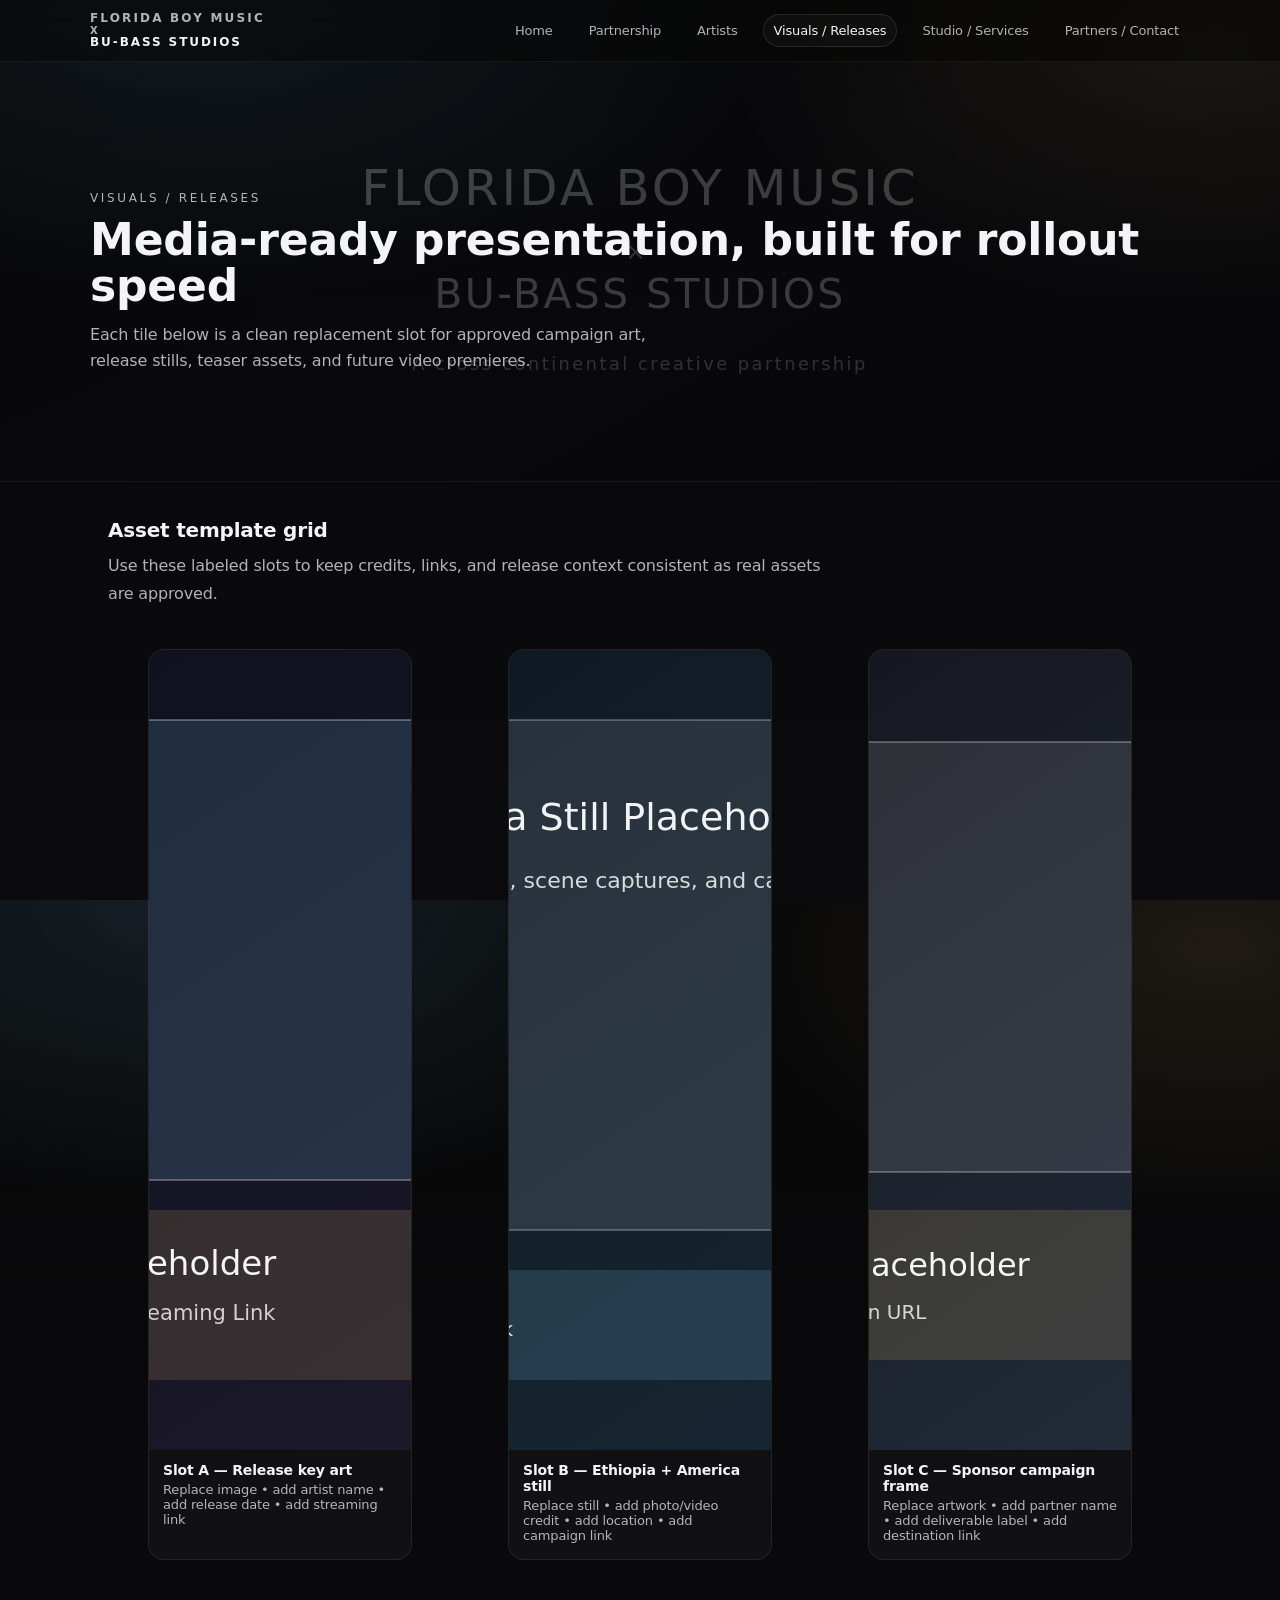
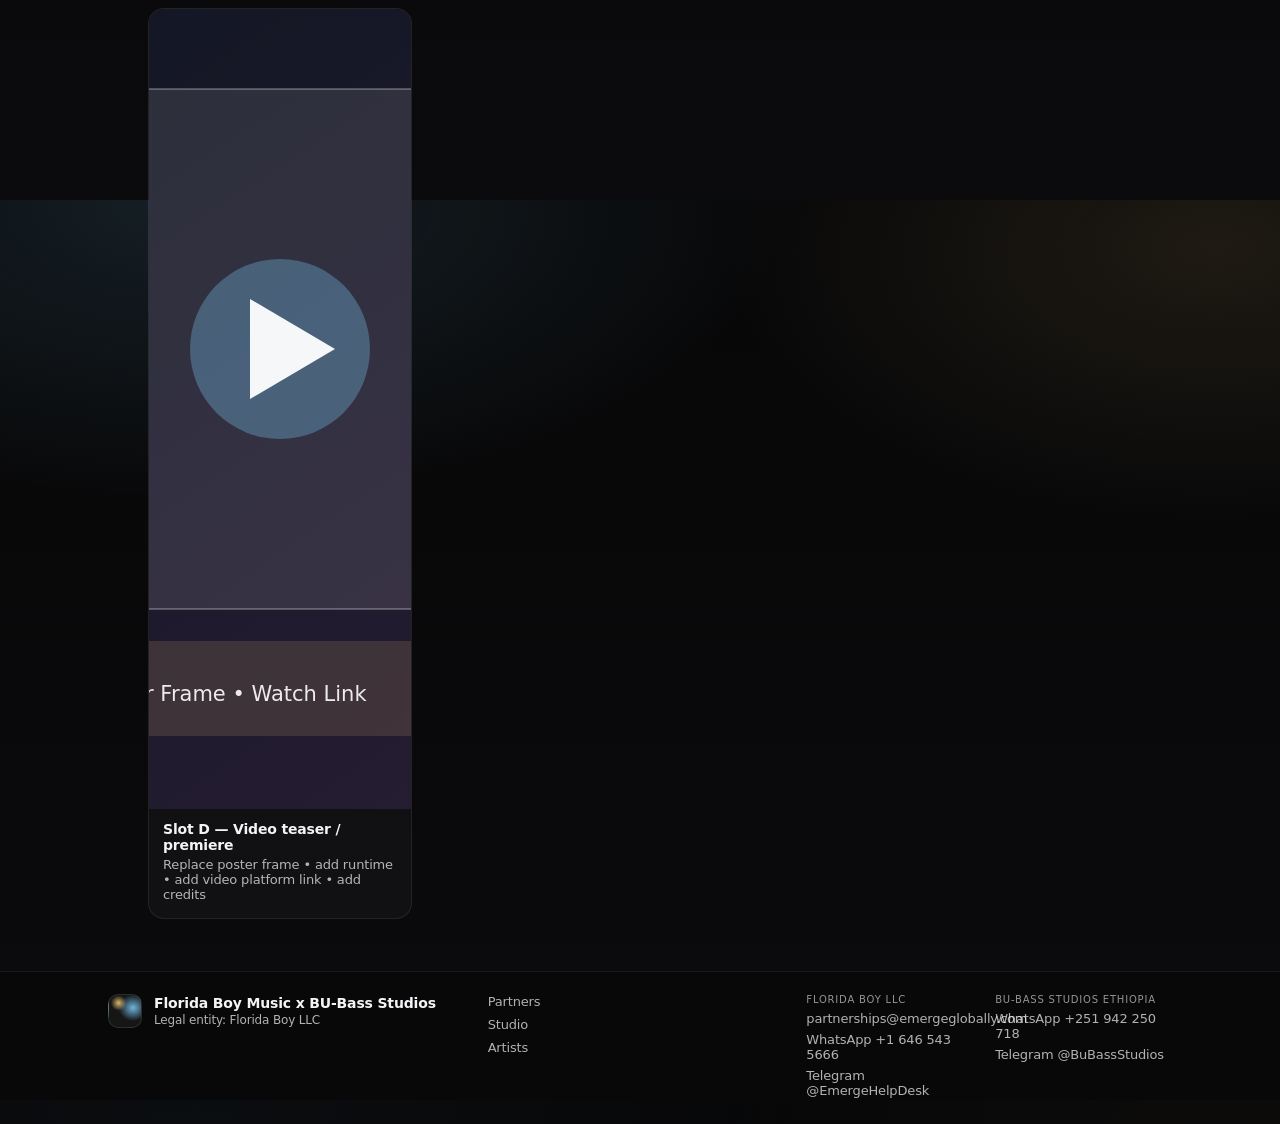
<file: visuals/index.html>
<!doctype html>
<html lang="en">
<head>
  <meta charset="utf-8">
  <meta name="viewport" content="width=device-width,initial-scale=1">
  <title>Visuals &amp; Releases | Florida Boy Music x BU-Bass Studios</title>
  <meta name="description" content="Release visuals, campaign stills, and media-ready asset templates for the Florida Boy LLC x BU-Bass Studios Ethiopia + America partnership.">
  <link rel="canonical" href="https://emergeinternational.github.io/visuals/">
  <meta name="robots" content="index,follow,max-image-preview:large">
  <meta name="theme-color" content="#0b0b0d">
  <meta property="og:type" content="website">
  <meta property="og:site_name" content="Florida Boy Music x BU-Bass Studios">
  <meta property="og:title" content="Visuals &amp; Releases | Florida Boy Music x BU-Bass Studios">
  <meta property="og:description" content="Sponsor-ready release visuals, campaign templates, and teaser video slots.">
  <meta property="og:url" content="https://emergeinternational.github.io/visuals/">
  <meta property="og:image" content="https://emergeinternational.github.io/assets/images/og-image.svg">
  <meta name="twitter:card" content="summary_large_image">
  <meta name="twitter:title" content="Visuals &amp; Releases | Florida Boy Music x BU-Bass Studios">
  <meta name="twitter:description" content="Sponsor-ready release visuals, campaign templates, and teaser video slots.">
  <meta name="twitter:image" content="https://emergeinternational.github.io/assets/images/og-image.svg">
  <link rel="stylesheet" href="/assets/css/styles.css">
</head>
<body>
  <a class="skip-link" href="#content">Skip to content</a>
  <header class="site-header">
    <div class="shell header-shell">
      <a class="brand" href="/">
        <span class="brand-top">Florida Boy Music</span>
        <span class="brand-x">x</span>
        <span class="brand-bottom">BU-Bass Studios</span>
      </a>
      <nav aria-label="Primary">
        <ul class="nav">
          <li><a href="/">Home</a></li>
          <li><a href="/partnership/">Partnership</a></li>
          <li><a href="/artists/">Artists</a></li>
          <li><a aria-current="page" href="/visuals/">Visuals / Releases</a></li>
          <li><a href="/studio/">Studio / Services</a></li>
          <li><a href="/partners/">Partners / Contact</a></li>
        </ul>
      </nav>
    </div>
  </header>

  <main id="content">
    <section class="hero hero--compact" aria-label="Visuals hero">
      <div class="shell hero-shell">
        <p class="eyebrow">Visuals / releases</p>
        <h1>Media-ready presentation, built for rollout speed</h1>
        <p class="subhead">Each tile below is a clean replacement slot for approved campaign art, release stills, teaser assets, and future video premieres.</p>
      </div>
      <img class="hero-art" src="/assets/images/hero.svg" alt="Visual campaign background" width="1440" height="810">
    </section>

    <section class="section" aria-label="Visual asset templates">
      <div class="shell">
        <div class="section-head">
          <h2>Asset template grid</h2>
          <p class="lead">Use these labeled slots to keep credits, links, and release context consistent as real assets are approved.</p>
        </div>
        <div class="grid grid--3">
          <figure class="visual-tile">
            <img src="/assets/images/visual-release-cover.svg" alt="Release cover template frame" width="1200" height="800" loading="lazy">
            <figcaption>
              <span class="title">Slot A — Release key art</span>
              <span class="meta">Replace image • add artist name • add release date • add streaming link</span>
            </figcaption>
          </figure>
          <figure class="visual-tile">
            <img src="/assets/images/visual-ethiopia-america-still.svg" alt="Cross-border still template frame" width="1200" height="800" loading="lazy">
            <figcaption>
              <span class="title">Slot B — Ethiopia + America still</span>
              <span class="meta">Replace still • add photo/video credit • add location • add campaign link</span>
            </figcaption>
          </figure>
          <figure class="visual-tile">
            <img src="/assets/images/visual-sponsor-campaign.svg" alt="Sponsor campaign template frame" width="1200" height="800" loading="lazy">
            <figcaption>
              <span class="title">Slot C — Sponsor campaign frame</span>
              <span class="meta">Replace artwork • add partner name • add deliverable label • add destination link</span>
            </figcaption>
          </figure>
          <figure class="visual-tile">
            <img src="/assets/images/video-teaser-placeholder.svg" alt="Teaser video template frame" width="1200" height="800" loading="lazy">
            <figcaption>
              <span class="title">Slot D — Video teaser / premiere</span>
              <span class="meta">Replace poster frame • add runtime • add video platform link • add credits</span>
            </figcaption>
          </figure>
        </div>
      </div>
    </section>
  </main>

  <footer class="site-footer">
    <div class="shell footer-shell">
      <div class="footer-brand">
        <div class="brand-mark"></div>
        <div>
          <div class="brand-footer">Florida Boy Music x BU-Bass Studios</div>
          <div class="brand-footer-sub">Legal entity: Florida Boy LLC</div>
        </div>
      </div>
      <div class="footer-links" aria-label="Footer">
        <a href="/partners/">Partners</a>
        <a href="/studio/">Studio</a>
        <a href="/artists/">Artists</a>
      </div>
      <div class="footer-contact" aria-label="Primary contact channels">
        <div class="contact-column">
          <small>Florida Boy LLC</small>
          <a href="mailto:partnerships@emergeglobally.com">partnerships@emergeglobally.com</a>
          <a href="https://wa.me/16465435666">WhatsApp +1 646 543 5666</a>
          <a href="https://t.me/EmergeHelpDesk">Telegram @EmergeHelpDesk</a>
        </div>
        <div class="contact-column">
          <small>BU-Bass Studios Ethiopia</small>
          <a href="https://wa.me/251942250718">WhatsApp +251 942 250 718</a>
          <a href="https://t.me/BuBassStudios">Telegram @BuBassStudios</a>
        </div>
      </div>
    </div>
  </footer>
</body>
</html>
</file>
<file: assets/css/styles.css>
:root {
  --bg: #0b0b0d;
  --panel: rgba(255,255,255,0.04);
  --panel2: rgba(255,255,255,0.06);
  --text: #f4f4f7;
  --muted: rgba(244,244,247,0.72);
  --line: rgba(255,255,255,0.10);
  --gold: #f0c674;
  --accent: #7ed1ff;
  --shadow: 0 22px 60px rgba(0,0,0,0.40);
}

* { box-sizing: border-box; }
html, body { height: 100%; }
body {
  margin: 0;
  font-family: ui-sans-serif, system-ui, -apple-system, Segoe UI, Roboto, Helvetica, Arial, "Apple Color Emoji", "Segoe UI Emoji";
  background: radial-gradient(1200px 600px at 15% 0%, rgba(127,209,255,0.12), transparent 50%),
              radial-gradient(900px 500px at 95% 5%, rgba(240,198,116,0.10), transparent 55%),
              linear-gradient(180deg, #070708, #0b0b0d);
  color: var(--text);
  letter-spacing: -0.01em;
}

::selection { background: rgba(126, 209, 255, 0.3); }
a { color: inherit; text-decoration: none; }

.skip-link {
  position: absolute;
  left: -999px;
  top: 0;
  padding: 10px 12px;
  background: rgba(255,255,255,0.10);
  border: 1px solid var(--line);
  border-radius: 10px;
  backdrop-filter: blur(10px);
  color: var(--text);
}
.skip-link:focus { left: 20px; top: 18px; }

.shell { max-width: 1100px; margin: 0 auto; padding: 0 18px; }

.site-header {
  position: sticky;
  top: 0;
  z-index: 100;
  background: rgba(7,7,8,0.72);
  border-bottom: 1px solid rgba(255,255,255,0.05);
  backdrop-filter: blur(12px);
}

.header-shell {
  display: flex;
  align-items: center;
  justify-content: space-between;
  gap: 14px;
  padding: 12px 0;
}

.brand {
  display: inline-flex;
  flex-direction: column;
  gap: 0;
  font-weight: 780;
  font-size: 12px;
  line-height: 1.1;
  text-transform: uppercase;
}
.brand-top { letter-spacing: 0.18em; color: var(--muted); }
.brand-x { font-size: 10px; color: var(--muted); }
.brand-bottom { letter-spacing: 0.16em; color: var(--text); }

.nav {
  margin: 0;
  padding: 0;
  list-style: none;
  display: flex;
  align-items: center;
  gap: 14px;
  flex-wrap: wrap;
}

.nav a {
  display: inline-flex;
  align-items: center;
  gap: 8px;
  padding: 8px 10px;
  border-radius: 999px;
  color: var(--muted);
  border: 1px solid transparent;
  transition: border-color .15s ease, background .15s ease, color .15s ease;
  font-size: 13px;
}
.nav a:hover,
.nav a[aria-current="page"] {
  border-color: var(--line);
  background: rgba(255,255,255,0.03);
  color: var(--text);
}

.hero {
  position: relative;
  min-height: 550px;
  display: grid;
  grid-template-columns: 1fr;
  align-items: center;
  overflow: hidden;
  border-bottom: 1px solid rgba(255,255,255,0.06);
}
.hero--compact { min-height: 420px; }

.hero-shell {
  padding: 48px 0 28px;
  position: relative;
  z-index: 1;
}

.eyebrow {
  margin: 0;
  font-size: 12px;
  letter-spacing: 0.22em;
  text-transform: uppercase;
  color: var(--muted);
}

.hero h1 {
  margin: 12px 0;
  font-size: clamp(28px, 5vw, 44px);
  line-height: 1.06;
  font-weight: 800;
}

.subhead {
  margin: 0;
  color: var(--muted);
  max-width: 58ch;
  font-size: 16px;
  line-height: 1.6;
}

.cta-row {
  display: flex;
  gap: 10px;
  flex-wrap: wrap;
  margin-top: 18px;
}

.btn {
  display: inline-flex;
  align-items: center;
  justify-content: center;
  padding: 10px 14px;
  border-radius: 999px;
  border: 1px solid transparent;
  font-weight: 650;
  letter-spacing: 0.01em;
}

.btn-primary {
  background: linear-gradient(135deg, rgba(240,198,116,0.95), rgba(126,209,255,0.95));
  color: #091018;
  box-shadow: var(--shadow);
}

.btn-secondary {
  border-color: var(--line);
  background: rgba(255,255,255,0.04);
  color: var(--text);
}

.btn-link {
  padding: 10px 0;
  color: var(--accent);
  font-weight: 650;
}
.btn-link:hover { text-decoration: underline; }

.micro-note {
  margin-top: 12px;
  color: rgba(244,244,247,0.64);
  font-size: 12px;
}

.hero-art {
  position: absolute;
  inset: 0;
  width: 100%;
  height: 100%;
  object-fit: cover;
  opacity: 0.22;
  filter: saturate(1.05) contrast(1.08) blur(0.2px);
}

.section { border-bottom: 1px solid rgba(255,255,255,0.06); }
.section--muted { background: rgba(255,255,255,0.01); }
.section-head { padding: 36px 0 10px; }
.section-head h2 {
  margin: 0;
  font-size: 20px;
  letter-spacing: -0.01em;
}
.lead {
  margin: 10px 0 0;
  color: var(--muted);
  max-width: 70ch;
  line-height: 1.7;
}

.grid {
  display: grid;
  grid-template-columns: repeat(3, minmax(0, 1fr));
  gap: 16px;
  padding: 16px 0 36px;
}

.card {
  padding: 18px;
  border-radius: 16px;
  background: linear-gradient(180deg, rgba(255,255,255,0.06), rgba(255,255,255,0.02));
  border: 1px solid rgba(255,255,255,0.08);
  box-shadow: 0 16px 44px rgba(0,0,0,0.25);
  min-height: 110px;
}
.card h3 { margin-top: 0; margin-bottom: 8px; font-size: 15px; }
.card p, .card li { margin: 0; color: var(--muted); line-height: 1.6; font-size: 14px; }
.card ul { margin: 0; padding-left: 18px; display: grid; gap: 8px; }

.cards--artists img {
  width: 100%;
  border-radius: 14px;
  border: 1px solid rgba(255,255,255,0.10);
  margin-bottom: 12px;
  background: rgba(255,255,255,0.03);
}
.card-body h3 { margin: 0 0 4px; }
.meta { margin: 0 0 4px; color: rgba(244,244,247,0.62); font-size: 13px; }
.line { margin: 0; color: var(--muted); font-size: 14px; }

.visual-tile {
  border-radius: 16px;
  overflow: hidden;
  border: 1px solid rgba(255,255,255,0.08);
  background: rgba(255,255,255,0.03);
}
.visual-tile img { width: 100%; display: block; aspect-ratio: 3 / 2; object-fit: cover; min-height: 220px; }
.visual-tile figcaption {
  padding: 12px 14px;
  display: flex;
  flex-direction: column;
  gap: 4px;
}
.visual-tile .title { font-weight: 700; font-size: 14px; }
.visual-tile .meta { color: var(--muted); font-size: 13px; }

.contact-grid { display: grid; grid-template-columns: repeat(2, minmax(0, 1fr)); gap: 12px; margin-top: 16px; }
.contact-card {
  padding: 14px;
  border-radius: 14px;
  border: 1px solid rgba(255,255,255,0.10);
  background: rgba(255,255,255,0.03);
}
.contact-card h3 { margin: 0 0 8px; font-size: 14px; }
.contact-list { display: grid; gap: 6px; }
.contact-list a { color: var(--muted); font-size: 13px; }
.contact-list a:hover { color: var(--text); }

.cta-inline { padding: 10px 0 36px; }
.cta-inline h3 { margin: 0 0 6px; }

.closing-card,
.callout {
  margin: 40px 0;
  padding: 22px;
  border-radius: 16px;
  background: linear-gradient(135deg, rgba(240,198,116,0.11), rgba(126,209,255,0.09));
  border: 1px solid rgba(255,255,255,0.10);
}

.site-footer {
  padding: 22px 0 26px;
  background: rgba(7,7,8,0.75);
}
.footer-shell {
  display: grid;
  grid-template-columns: 1.2fr 1fr 1.2fr;
  gap: 14px;
  align-items: start;
}
.footer-brand { display: flex; align-items: center; gap: 12px; }
.brand-mark {
  width: 34px;
  height: 34px;
  border-radius: 10px;
  background: radial-gradient(14px 14px at 30% 25%, rgba(240,198,116,0.9), transparent 55%),
              radial-gradient(24px 22px at 75% 40%, rgba(126,209,255,0.85), transparent 60%),
              rgba(255,255,255,0.06);
  border: 1px solid rgba(255,255,255,0.10);
}
.brand-footer { font-weight: 750; font-size: 14px; }
.brand-footer-sub { color: var(--muted); font-size: 12px; margin-top: 2px; }

.footer-links { display: flex; flex-direction: column; gap: 8px; }
.footer-links a { color: var(--muted); font-size: 13px; }
.footer-links a:hover { color: var(--text); }

.footer-contact {
  display: grid;
  grid-template-columns: repeat(2, minmax(0, 1fr));
  gap: 12px;
}
.contact-column { display: flex; flex-direction: column; gap: 6px; }
.footer-contact small {
  color: rgba(244,244,247,0.6);
  text-transform: uppercase;
  letter-spacing: 0.08em;
  font-size: 10px;
}
.footer-contact a { color: var(--muted); font-size: 13px; }
.footer-contact a:hover { color: var(--text); }

@media (max-width: 920px) {
  .grid { grid-template-columns: repeat(2, minmax(0, 1fr)); }
  .contact-grid { grid-template-columns: 1fr; }
  .footer-shell { grid-template-columns: 1fr; }
  .footer-contact { grid-template-columns: 1fr; }
}

@media (max-width: 640px) {
  .grid { grid-template-columns: 1fr; }
}
</file>
